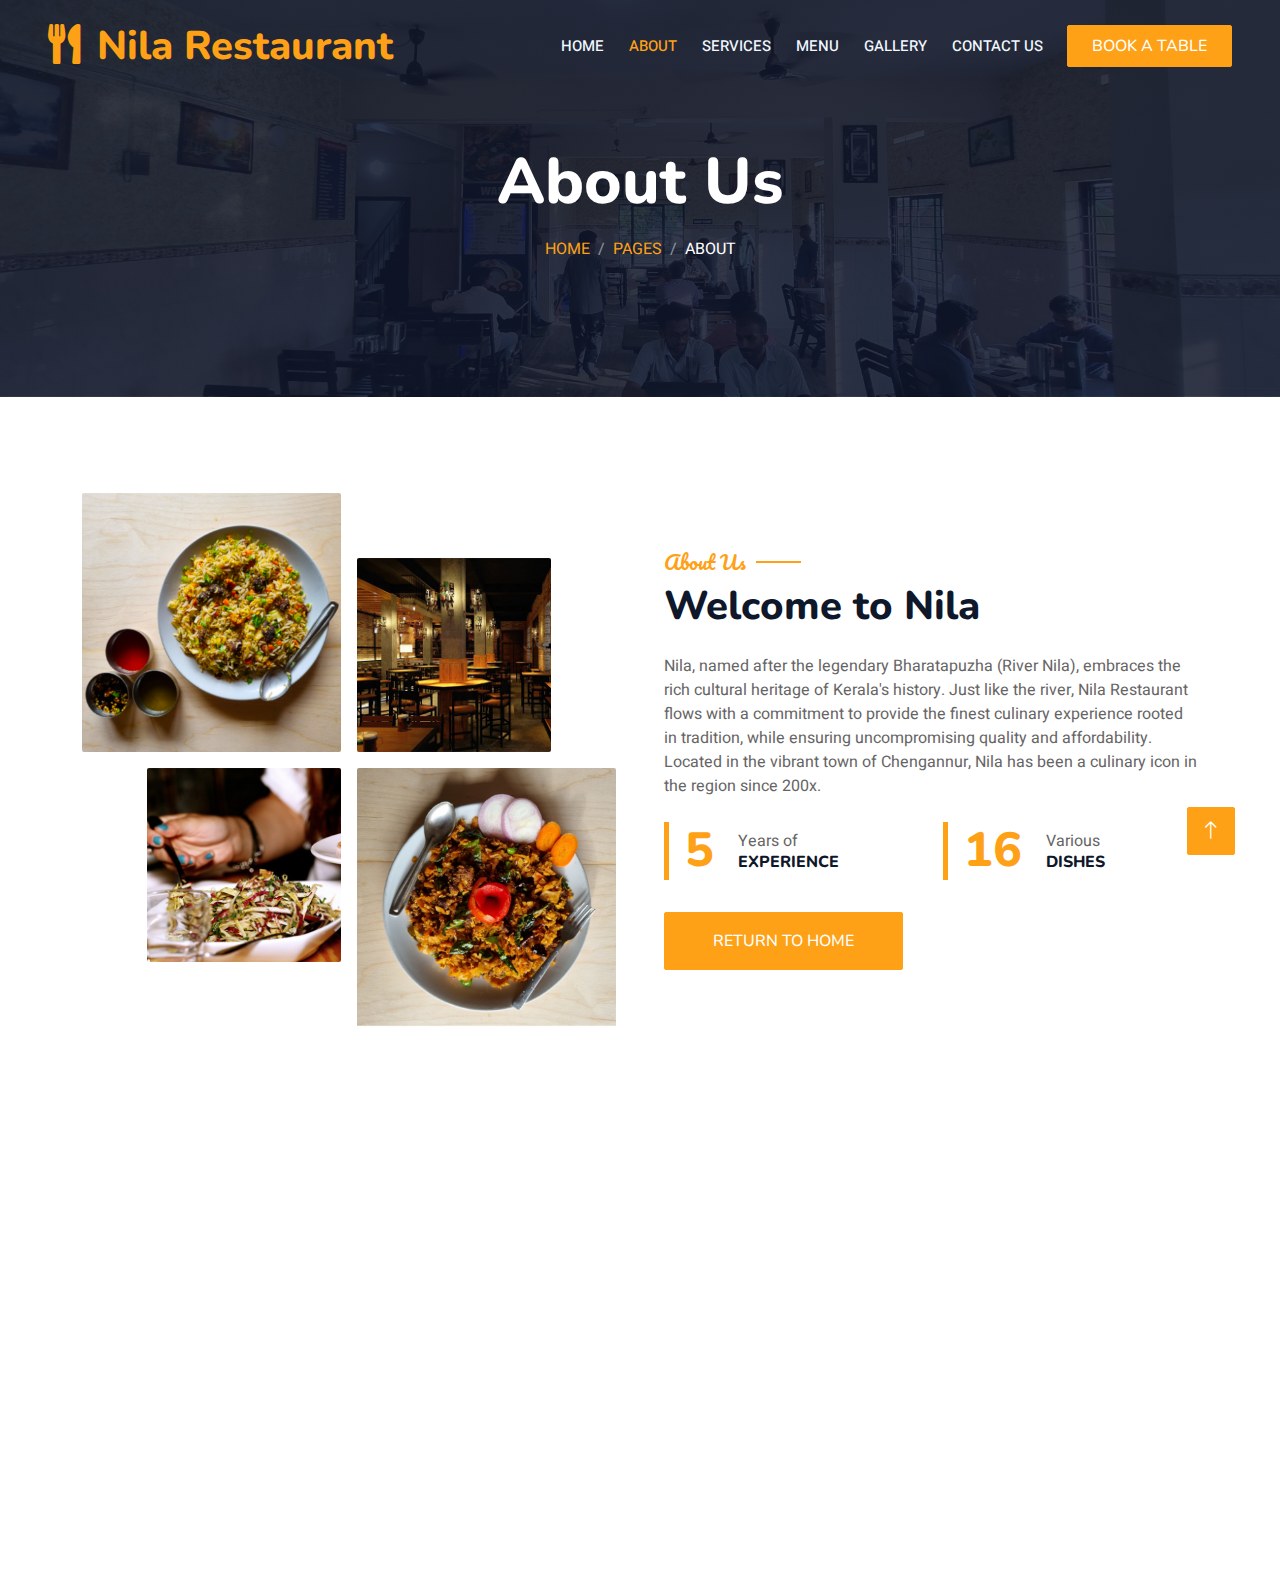
<file: about.html>
<!DOCTYPE html>
<html lang="en">

<head>
    <meta charset="utf-8">
    <title>Nila Restaurant Chengannur</title>
    <meta content="width=device-width, initial-scale=1.0" name="viewport">
    <meta content="Keywords" name="Nila,Nila Chengannur,Nila Restaurant Chengannur,Nila Chengannur,Nila Hotel,Chengannur hotel,hotel nila Chengannur, ">
    <meta content="" name="Nila, named after the legendary Bharatapuzha , Just like the river, Nila Restaurant flows with a commitment to provide the finest culinary experience rooted in tradition, while ensuring uncompromising quality and affordability.Nila has been a culinary icon of Chengannur since 2008">
    
    <meta name="robots" content="index, follow"></meta>
    
    <link rel="icon" href="img/logo.png">


    <meta property="og:title" content="Nila Restaurant,Chengannur">
    <meta property="og:description" content="Nila, named after the legendary Bharatapuzha , Just like the river, Nila Restaurant flows with a commitment to provide the finest culinary experience rooted in tradition, while ensuring uncompromising quality and affordability.Nila has been a culinary icon of Chengannur since 2008">
    <meta property="og:image" content="img\screengrab.png">
    <meta property="og:url" content="nilarestaurant.in">

    <!-- Favicon -->
    <link href="img/favicon.ico" rel="icon">

    <!-- Google Web Fonts -->
    <link rel="preconnect" href="https://fonts.googleapis.com">
    <link rel="preconnect" href="https://fonts.gstatic.com" crossorigin>
    <link href="https://fonts.googleapis.com/css2?family=Heebo:wght@400;500;600&family=Nunito:wght@600;700;800&family=Pacifico&display=swap" rel="stylesheet">

    <!-- Icon Font Stylesheet -->
    <link href="https://cdnjs.cloudflare.com/ajax/libs/font-awesome/5.10.0/css/all.min.css" rel="stylesheet">
    <link href="https://cdn.jsdelivr.net/npm/bootstrap-icons@1.4.1/font/bootstrap-icons.css" rel="stylesheet">

    <!-- Libraries Stylesheet -->
    <link href="lib/animate/animate.min.css" rel="stylesheet">
    <link href="lib/owlcarousel/assets/owl.carousel.min.css" rel="stylesheet">
    <link href="lib/tempusdominus/css/tempusdominus-bootstrap-4.min.css" rel="stylesheet" />

    <!-- Customized Bootstrap Stylesheet -->
    <link href="css/bootstrap.min.css" rel="stylesheet">

    <!-- Template Stylesheet -->
    <link href="css/style.css" rel="stylesheet">
</head>

<body>
    <div class="container-xxl bg-white p-0">
        <!-- Spinner Start -->
        <div id="spinner" class="show bg-white position-fixed translate-middle w-100 vh-100 top-50 start-50 d-flex align-items-center justify-content-center">
            <div class="spinner-border text-primary" style="width: 3rem; height: 3rem;" role="status">
                <span class="sr-only">Loading...</span>
            </div>
        </div>
        <!-- Spinner End -->


        <!-- Navbar & Hero Start -->
        <div class="container-xxl position-relative p-0">
            <nav class="navbar navbar-expand-lg navbar-dark bg-dark px-4 px-lg-5 py-3 py-lg-0">
                <a href="" class="navbar-brand p-0">
                    <h1 class="text-primary m-0"><i class="fa fa-utensils me-3"></i>Nila Restaurant</h1>
                    <!-- <img src="img/logo.png" alt="Logo"> -->
                </a>
                <button class="navbar-toggler" type="button" data-bs-toggle="collapse" data-bs-target="#navbarCollapse">
                    <span class="fa fa-bars"></span>
                </button>
                <div class="collapse navbar-collapse" id="navbarCollapse">
                    <div class="navbar-nav ms-auto py-0 pe-4">
                        <a href="index.html" class="nav-item nav-link ">Home</a>
                        <a href="about.html" class="nav-item nav-link active">About</a>
                        <a href="service.html" class="nav-item nav-link">Services</a>
                        <a href="menu.html" class="nav-item nav-link">Menu</a>
                        <a href="https://www.instagram.com/nilachengannur/" class="nav-item nav-link "target="_blank">Gallery</a>
                        
                        <a href="contact.html" class="nav-item nav-link">Contact Us</a>
                    
                       
                        
                    </div>
                    <a href="tel:+91 9847356783" class="btn btn-primary py-2 px-4">Book A Table</a>
                </div>
            </nav>

            <div class="container-xxl py-5 bg-dark hero-header mb-5">
                <div class="container text-center my-5 pt-5 pb-4">
                    <h1 class="display-3 text-white mb-3 animated slideInDown">About Us</h1>
                    <nav aria-label="breadcrumb">
                        <ol class="breadcrumb justify-content-center text-uppercase">
                            <li class="breadcrumb-item"><a href="#">Home</a></li>
                            <li class="breadcrumb-item"><a href="#">Pages</a></li>
                            <li class="breadcrumb-item text-white active" aria-current="page">About</li>
                        </ol>
                    </nav>
                </div>
            </div>
        </div>
        <!-- Navbar & Hero End -->


           <!-- About Start -->
           <div class="container-xxl py-5">
            <div class="container">
                <div class="row g-5 align-items-center">
                    <div class="col-lg-6">
                        <div class="row g-3">
                            <div class="col-6 text-start">
                                <img class="img-fluid rounded w-100 wow zoomIn" data-wow-delay="0.1s" src="img/about-1.jpg">
                            </div>
                            <div class="col-6 text-start">
                                <img class="img-fluid rounded w-75 wow zoomIn" data-wow-delay="0.3s" src="img/about-2.jpg" style="margin-top: 25%;">
                            </div>
                            <div class="col-6 text-end">
                                <img class="img-fluid rounded w-75 wow zoomIn" data-wow-delay="0.5s" src="img/about-3.jpg">
                            </div>
                            <div class="col-6 text-end">
                                <img class="img-fluid rounded w-100 wow zoomIn" data-wow-delay="0.7s" src="img/about-4.jpg">
                            </div>
                        </div>
                    </div>
                    <div class="col-lg-6">
                        <h5 class="section-title ff-secondary text-start text-primary fw-normal">About Us</h5>
                        <h1 class="mb-4">Welcome to Nila</h1>
                        <p class="mb-4">Nila, named after the legendary Bharatapuzha (River Nila), embraces the rich cultural heritage of Kerala's history. Just like the river, Nila Restaurant flows with a commitment to provide the finest culinary experience rooted in tradition, while ensuring uncompromising quality and affordability. Located in the vibrant town of Chengannur, Nila has been a culinary icon in the region since 200x.</p>
                        
                        <div class="row g-4 mb-4">
                            <div class="col-sm-6">
                                <div class="d-flex align-items-center border-start border-5 border-primary px-3">
                                    <h1 class="flex-shrink-0 display-5 text-primary mb-0" data-toggle="counter-up">15</h1>
                                    <div class="ps-4">
                                        <p class="mb-0">Years of</p>
                                        <h6 class="text-uppercase mb-0">Experience</h6>
                                    </div>
                                </div>
                            </div>
                            <div class="col-sm-6">
                                <div class="d-flex align-items-center border-start border-5 border-primary px-3">
                                    <h1 class="flex-shrink-0 display-5 text-primary mb-0" data-toggle="counter-up">50</h1>
                                    <div class="ps-4">
                                        <p class="mb-0">Various</p>
                                        <h6 class="text-uppercase mb-0">Dishes</h6>
                                    </div>
                                </div>
                            </div>
                        </div>
                        <a class="btn btn-primary py-3 px-5 mt-2" href="">Return to Home</a>
                    </div>
                </div>
            </div>
        </div>
        <!-- About End -->



       
        

             <!-- Footer Start -->
             <div class="container-fluid bg-dark text-light footer pt-5 mt-5 wow fadeIn" data-wow-delay="0.1s">
                <div class="container py-5">
                    <div class="row g-5">
                        <div class="col-lg-3 col-md-6">
                            <h4 class="section-title ff-secondary text-start text-primary fw-normal mb-4">Company</h4>
                            <a class="btn btn-link" href="">About Us</a>
                            <a class="btn btn-link" href="">Contact Us</a>
                           
                        </div>
                        <div class="col-lg-3 col-md-6">
                            <h4 class="section-title ff-secondary text-start text-primary fw-normal mb-4">Contact</h4>
                            <p class="mb-2"><i class="fa fa-map-marker-alt me-3"></i>Chengannur, Kerala 689121</p>
                            <p class="mb-2"><i class="fa fa-phone-alt me-3"></i>+91 9847356783</p>
                            <p class="mb-2"><i class="fa fa-envelope me-3"></i>nilachengannur@gmail.com</p>
                            <div class="d-flex pt-2">
                                <a class="btn btn-outline-light btn-social" href=""><i class="fab fa-whatsapp"></i></a>
                                <a class="btn btn-outline-light btn-social" href=""><i class="fab fa-facebook-f"></i></a>
                                <a class="btn btn-outline-light btn-social" href=""><i class="fab fa-instagram"></i></a>
                                
                            </div>
                        </div>
                        <div class="col-lg-3 col-md-6">
                            <h4 class="section-title ff-secondary text-start text-primary fw-normal mb-4">Opening</h4>
                            <h5 class="text-light fw-normal">Monday - Saturday</h5>
                            <p>08:00 AM - 09:00 PM</p>
                            <h5 class="text-light fw-normal">Sunday  Holiday</h5>
                            
                        </div>
                        <div class="col-lg-3 col-md-6">
                            <h4 class="section-title ff-secondary text-start text-primary fw-normal mb-4">Newsletter</h4>
                            <p>Enter your e-mail to receive future updates.</p>
                            <div class="position-relative mx-auto" style="max-width: 400px;">
                                <input class="form-control border-primary w-100 py-3 ps-4 pe-5" type="text" placeholder="Your email">
                                <button type="button" class="btn btn-primary py-2 position-absolute top-0 end-0 mt-2 me-2">SignUp</button>
                            </div>
                        </div>
                    </div>
                </div>
                <div class="container">
                    <div class="copyright">
                        <div class="row">
                            <div class="col-md-6 text-center text-md-start mb-3 mb-md-0">
                                &copy; <a class="border-bottom" href="#">Nila Restaurant</a>, All Right Reserved. 
                                
                                
                                 <a class="border-bottom" href="https://htmlcodex.com"></a><br><br>
                                &nbsp &nbsp Designed and Maintained By <a class="border-bottom" href="" target="_blank">BuzzyBeePix Media</a>
                            </div>
                            <div class="col-md-6 text-center text-md-end">
                                <div class="footer-menu">
                                   
                               
                                </div>
                            </div>
                        </div>
                    </div>
                </div>
            </div>
            <!-- Footer End -->
        

        <!-- Back to Top -->
        <a href="#" class="btn btn-lg btn-primary btn-lg-square back-to-top"><i class="bi bi-arrow-up"></i></a>
    </div>

    <!-- JavaScript Libraries -->
    <script src="https://code.jquery.com/jquery-3.4.1.min.js"></script>
    <script src="https://cdn.jsdelivr.net/npm/bootstrap@5.0.0/dist/js/bootstrap.bundle.min.js"></script>
    <script src="lib/wow/wow.min.js"></script>
    <script src="lib/easing/easing.min.js"></script>
    <script src="lib/waypoints/waypoints.min.js"></script>
    <script src="lib/counterup/counterup.min.js"></script>
    <script src="lib/owlcarousel/owl.carousel.min.js"></script>
    <script src="lib/tempusdominus/js/moment.min.js"></script>
    <script src="lib/tempusdominus/js/moment-timezone.min.js"></script>
    <script src="lib/tempusdominus/js/tempusdominus-bootstrap-4.min.js"></script>

    <!-- Template Javascript -->
    <script src="js/main.js"></script>
</body>

</html>
</file>
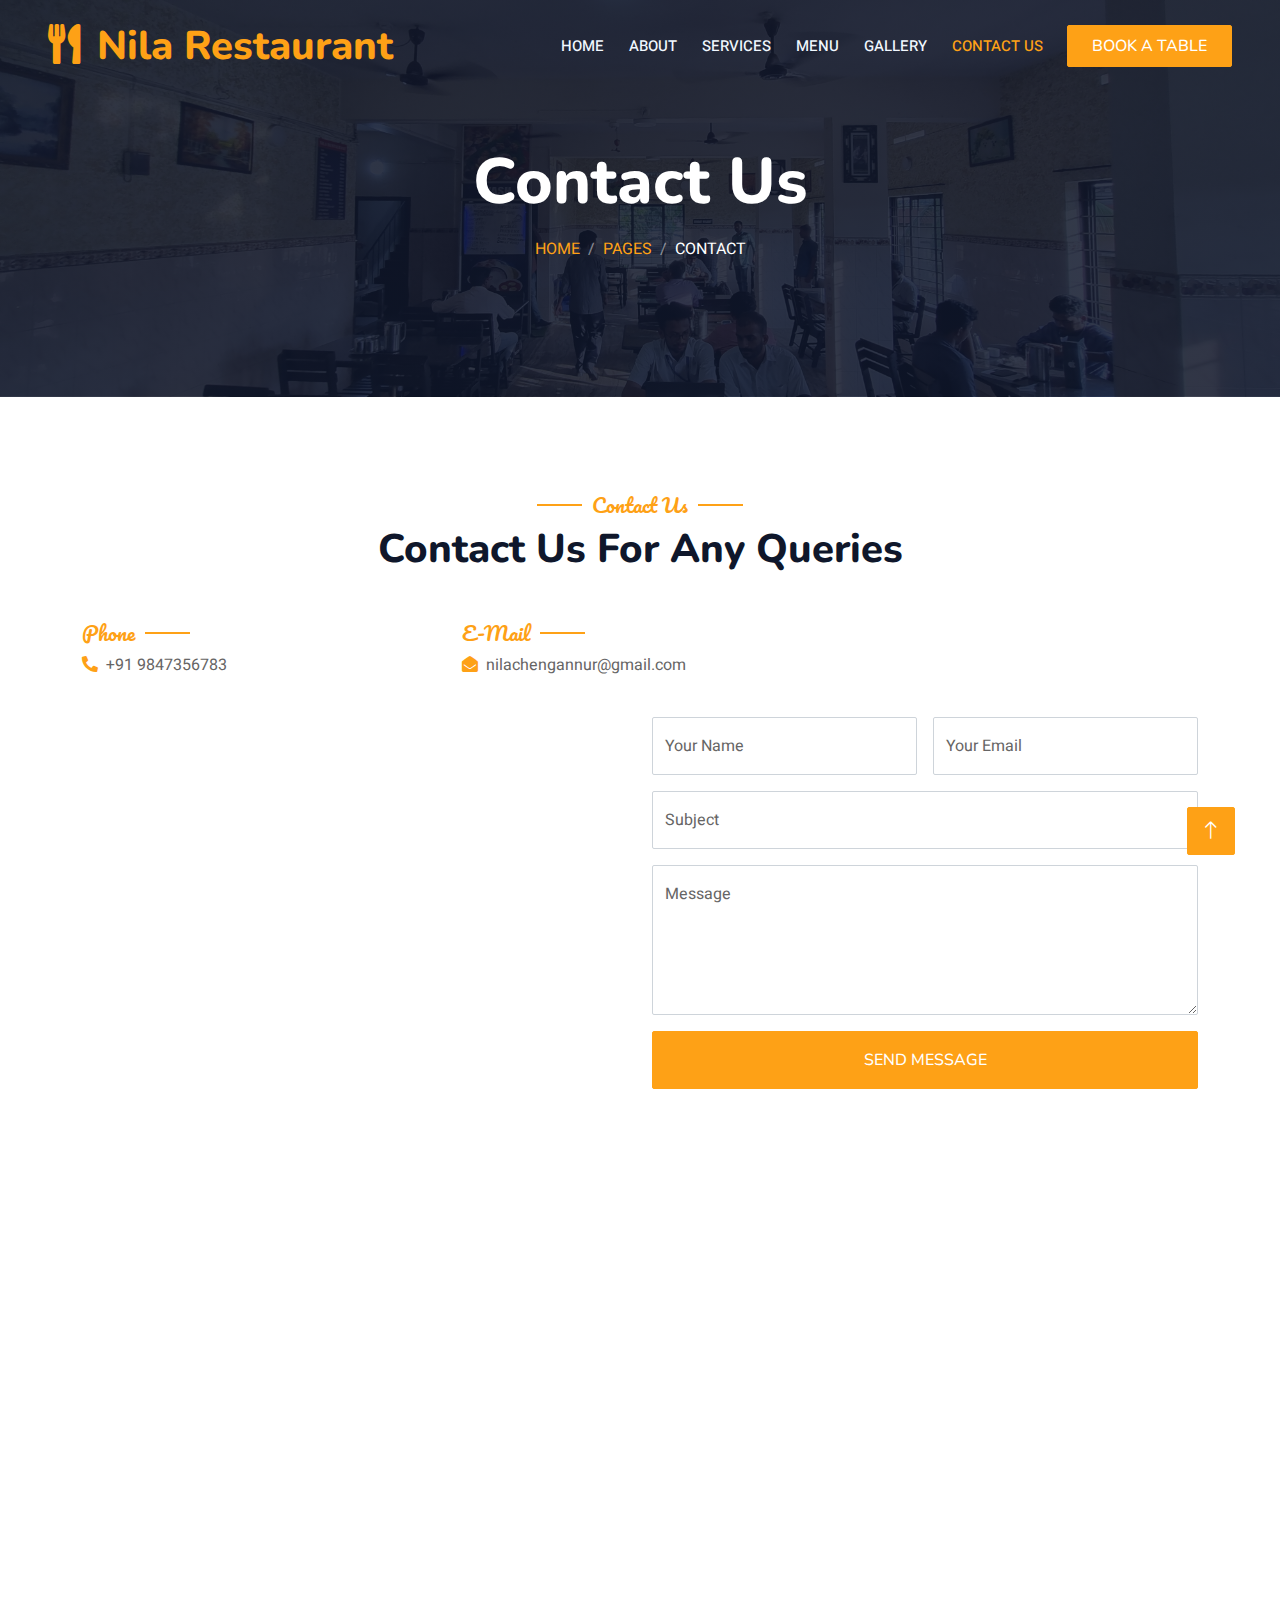
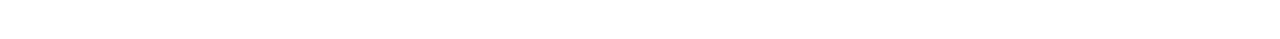
<file: contact.html>
<!DOCTYPE html>
<html lang="en">

<head>
    <meta charset="utf-8">
    <title>Nila Restaurant Chengannur</title>
    <meta content="width=device-width, initial-scale=1.0" name="viewport">
    <meta content="Keywords" name="Nila,Nila Chengannur,Nila Restaurant Chengannur,Nila Chengannur,Nila Hotel,Chengannur hotel,hotel nila Chengannur, ">
    <meta content="" name="Nila, named after the legendary Bharatapuzha , Just like the river, Nila Restaurant flows with a commitment to provide the finest culinary experience rooted in tradition, while ensuring uncompromising quality and affordability.Nila has been a culinary icon of Chengannur since 2008">
    
    <meta name="robots" content="index, follow"></meta>
    
    <link rel="icon" href="img/logo.png">


    <meta property="og:title" content="Nila Restaurant,Chengannur">
    <meta property="og:description" content="Nila, named after the legendary Bharatapuzha , Just like the river, Nila Restaurant flows with a commitment to provide the finest culinary experience rooted in tradition, while ensuring uncompromising quality and affordability.Nila has been a culinary icon of Chengannur since 2008">
    <meta property="og:image" content="img\screengrab.png">
    <meta property="og:url" content="nilarestaurant.in">

    <!-- Favicon -->
    <link href="img/favicon.ico" rel="icon">

    <!-- Google Web Fonts -->
    <link rel="preconnect" href="https://fonts.googleapis.com">
    <link rel="preconnect" href="https://fonts.gstatic.com" crossorigin>
    <link href="https://fonts.googleapis.com/css2?family=Heebo:wght@400;500;600&family=Nunito:wght@600;700;800&family=Pacifico&display=swap" rel="stylesheet">

    <!-- Icon Font Stylesheet -->
    <link href="https://cdnjs.cloudflare.com/ajax/libs/font-awesome/5.10.0/css/all.min.css" rel="stylesheet">
    <link href="https://cdn.jsdelivr.net/npm/bootstrap-icons@1.4.1/font/bootstrap-icons.css" rel="stylesheet">

    <!-- Libraries Stylesheet -->
    <link href="lib/animate/animate.min.css" rel="stylesheet">
    <link href="lib/owlcarousel/assets/owl.carousel.min.css" rel="stylesheet">
    <link href="lib/tempusdominus/css/tempusdominus-bootstrap-4.min.css" rel="stylesheet" />

    <!-- Customized Bootstrap Stylesheet -->
    <link href="css/bootstrap.min.css" rel="stylesheet">

    <!-- Template Stylesheet -->
    <link href="css/style.css" rel="stylesheet">
</head>

<body>
    <div class="container-xxl bg-white p-0">
        <!-- Spinner Start -->
        <div id="spinner" class="show bg-white position-fixed translate-middle w-100 vh-100 top-50 start-50 d-flex align-items-center justify-content-center">
            <div class="spinner-border text-primary" style="width: 3rem; height: 3rem;" role="status">
                <span class="sr-only">Loading...</span>
            </div>
        </div>
        <!-- Spinner End -->


        <!-- Navbar & Hero Start -->
        <div class="container-xxl position-relative p-0">
            <nav class="navbar navbar-expand-lg navbar-dark bg-dark px-4 px-lg-5 py-3 py-lg-0">
                <a href="" class="navbar-brand p-0">
                    <h1 class="text-primary m-0"><i class="fa fa-utensils me-3"></i>Nila Restaurant</h1>
                    <!-- <img src="img/logo.png" alt="Logo"> -->
                </a>
                <button class="navbar-toggler" type="button" data-bs-toggle="collapse" data-bs-target="#navbarCollapse">
                    <span class="fa fa-bars"></span>
                </button>
                <div class="collapse navbar-collapse" id="navbarCollapse">
                    <div class="navbar-nav ms-auto py-0 pe-4">
                        <a href="index.html" class="nav-item nav-link ">Home</a>
                        <a href="about.html" class="nav-item nav-link">About</a>
                        <a href="service.html" class="nav-item nav-link ">Services</a>
                        <a href="menu.html" class="nav-item nav-link">Menu</a>
                        <a href="https://www.instagram.com/nilachengannur/" class="nav-item nav-link "target="_blank">Gallery</a>
                        
                        <a href="contact.html" class="nav-item nav-link active">Contact Us</a>
                    </div>
                    <a href="tel:+91 9847356783" class="btn btn-primary py-2 px-4">Book A Table</a>
                </div>
            </nav>
            <div class="container-xxl py-5 bg-dark hero-header mb-5">
                <div class="container text-center my-5 pt-5 pb-4">
                    <h1 class="display-3 text-white mb-3 animated slideInDown">Contact Us</h1>
                    <nav aria-label="breadcrumb">
                        <ol class="breadcrumb justify-content-center text-uppercase">
                            <li class="breadcrumb-item"><a href="#">Home</a></li>
                            <li class="breadcrumb-item"><a href="#">Pages</a></li>
                            <li class="breadcrumb-item text-white active" aria-current="page">Contact</li>
                        </ol>
                    </nav>
                </div>
            </div>
        </div>
        <!-- Navbar & Hero End -->


        <!-- Contact Start -->
        <div class="container-xxl py-5">
            <div class="container">
                <div class="text-center wow fadeInUp" data-wow-delay="0.1s">
                    <h5 class="section-title ff-secondary text-center text-primary fw-normal">Contact Us</h5>
                    <h1 class="mb-5">Contact Us For Any Queries</h1>
                </div>
                <div class="row g-4">
                    <div class="col-12">
                        <div class="row gy-4">
                            <div class="col-md-4">
                                <h5 class="section-title ff-secondary fw-normal text-start text-primary">Phone</h5>
                                <p><i class="fas fa-phone-alt text-primary me-2"></i>+91 9847356783</p>
                            </div>
                            <div class="col-md-4">
                                <h5 class="section-title ff-secondary fw-normal text-start text-primary">E-Mail</h5>
                                <p><i class="fa fa-envelope-open text-primary me-2"></i>nilachengannur@gmail.com</p>
                            </div>
                            
                        </div>
                    </div>
                    <div class="col-md-6 wow fadeIn" data-wow-delay="0.1s">
                        <iframe class="position-relative rounded w-100 h-100"
                        
                            src="https://www.google.com/maps/embed?pb=!1m18!1m12!1m3!1d3937.17638433911!2d76.61399667572593!3d9.317634384402657!2m3!1f0!2f0!3f0!3m2!1i1024!2i768!4f13.1!3m3!1m2!1s0x3b0622e98df289b9%3A0x935a3dcfd5795f4a!2sNila%20Chengannur!5e0!3m2!1sen!2sin!4v1683657977226!5m2!1sen!2sin"
                            frameborder="0" style="min-height: 350px; border:0;" allowfullscreen="" aria-hidden="false"
                            tabindex="0"></iframe>
                    </div>
                    <div class="col-md-6">
                        <div class="wow fadeInUp" data-wow-delay="0.2s">
                            <form>
                                <div class="row g-3">
                                    <div class="col-md-6">
                                        <div class="form-floating">
                                            <input type="text" class="form-control" id="name" placeholder="Your Name">
                                            <label for="name">Your Name</label>
                                        </div>
                                    </div>
                                    <div class="col-md-6">
                                        <div class="form-floating">
                                            <input type="email" class="form-control" id="email" placeholder="Your Email">
                                            <label for="email">Your Email</label>
                                        </div>
                                    </div>
                                    <div class="col-12">
                                        <div class="form-floating">
                                            <input type="text" class="form-control" id="subject" placeholder="Subject">
                                            <label for="subject">Subject</label>
                                        </div>
                                    </div>
                                    <div class="col-12">
                                        <div class="form-floating">
                                            <textarea class="form-control" placeholder="Leave a message here" id="message" style="height: 150px"></textarea>
                                            <label for="message">Message</label>
                                        </div>
                                    </div>
                                    <div class="col-12">
                                        <button class="btn btn-primary w-100 py-3" type="submit">Send Message</button>
                                    </div>
                                </div>
                            </form>
                        </div>
                    </div>
                </div>
            </div>
        </div>
        <!-- Contact End -->


    <!-- Footer Start -->
    <div class="container-fluid bg-dark text-light footer pt-5 mt-5 wow fadeIn" data-wow-delay="0.1s">
        <div class="container py-5">
            <div class="row g-5">
                <div class="col-lg-3 col-md-6">
                    <h4 class="section-title ff-secondary text-start text-primary fw-normal mb-4">Company</h4>
                    <a class="btn btn-link" href="">About Us</a>
                    <a class="btn btn-link" href="">Contact Us</a>
                   
                </div>
                <div class="col-lg-3 col-md-6">
                    <h4 class="section-title ff-secondary text-start text-primary fw-normal mb-4">Contact</h4>
                    <p class="mb-2"><i class="fa fa-map-marker-alt me-3"></i>Chengannur, Kerala 689121</p>
                    <p class="mb-2"><i class="fa fa-phone-alt me-3"></i>+91 9847356783</p>
                    <p class="mb-2"><i class="fa fa-envelope me-3"></i>nilachengannur@gmail.com</p>
                    <div class="d-flex pt-2">
                        <a class="btn btn-outline-light btn-social" href=""><i class="fab fa-whatsapp"></i></a>
                        <a class="btn btn-outline-light btn-social" href=""><i class="fab fa-facebook-f"></i></a>
                        <a class="btn btn-outline-light btn-social" href=""><i class="fab fa-instagram"></i></a>
                        
                    </div>
                </div>
                <div class="col-lg-3 col-md-6">
                    <h4 class="section-title ff-secondary text-start text-primary fw-normal mb-4">Opening</h4>
                    <h5 class="text-light fw-normal">Monday - Saturday</h5>
                    <p>08:00 AM - 09:00 PM</p>
                    <h5 class="text-light fw-normal">Sunday  Holiday</h5>
                    
                </div>
                <div class="col-lg-3 col-md-6">
                    <h4 class="section-title ff-secondary text-start text-primary fw-normal mb-4">Newsletter</h4>
                    <p>Enter your e-mail to receive future updates.</p>
                    <div class="position-relative mx-auto" style="max-width: 400px;">
                        <input class="form-control border-primary w-100 py-3 ps-4 pe-5" type="text" placeholder="Your email">
                        <button type="button" class="btn btn-primary py-2 position-absolute top-0 end-0 mt-2 me-2">SignUp</button>
                    </div>
                </div>
            </div>
        </div>
        <div class="container">
            <div class="copyright">
                <div class="row">
                    <div class="col-md-6 text-center text-md-start mb-3 mb-md-0">
                        &copy; <a class="border-bottom" href="#">Nila Restaurant</a>, All Right Reserved. 
                        
                        
                         <a class="border-bottom" href="https://htmlcodex.com"></a><br><br>
                        &nbsp &nbsp Designed and Maintained By <a class="border-bottom" href="" target="_blank">BuzzyBeePix Media</a>
                    </div>
                    <div class="col-md-6 text-center text-md-end">
                        <div class="footer-menu">
                            
                         
                        </div>
                    </div>
                </div>
            </div>
        </div>
    </div>
    <!-- Footer End -->




        <!-- Back to Top -->
        <a href="#" class="btn btn-lg btn-primary btn-lg-square back-to-top"><i class="bi bi-arrow-up"></i></a>
    </div>

    <!-- JavaScript Libraries -->
    <script src="https://code.jquery.com/jquery-3.4.1.min.js"></script>
    <script src="https://cdn.jsdelivr.net/npm/bootstrap@5.0.0/dist/js/bootstrap.bundle.min.js"></script>
    <script src="lib/wow/wow.min.js"></script>
    <script src="lib/easing/easing.min.js"></script>
    <script src="lib/waypoints/waypoints.min.js"></script>
    <script src="lib/counterup/counterup.min.js"></script>
    <script src="lib/owlcarousel/owl.carousel.min.js"></script>
    <script src="lib/tempusdominus/js/moment.min.js"></script>
    <script src="lib/tempusdominus/js/moment-timezone.min.js"></script>
    <script src="lib/tempusdominus/js/tempusdominus-bootstrap-4.min.js"></script>

    <!-- Template Javascript -->
    <script src="js/main.js"></script>
</body>

</html>
</file>
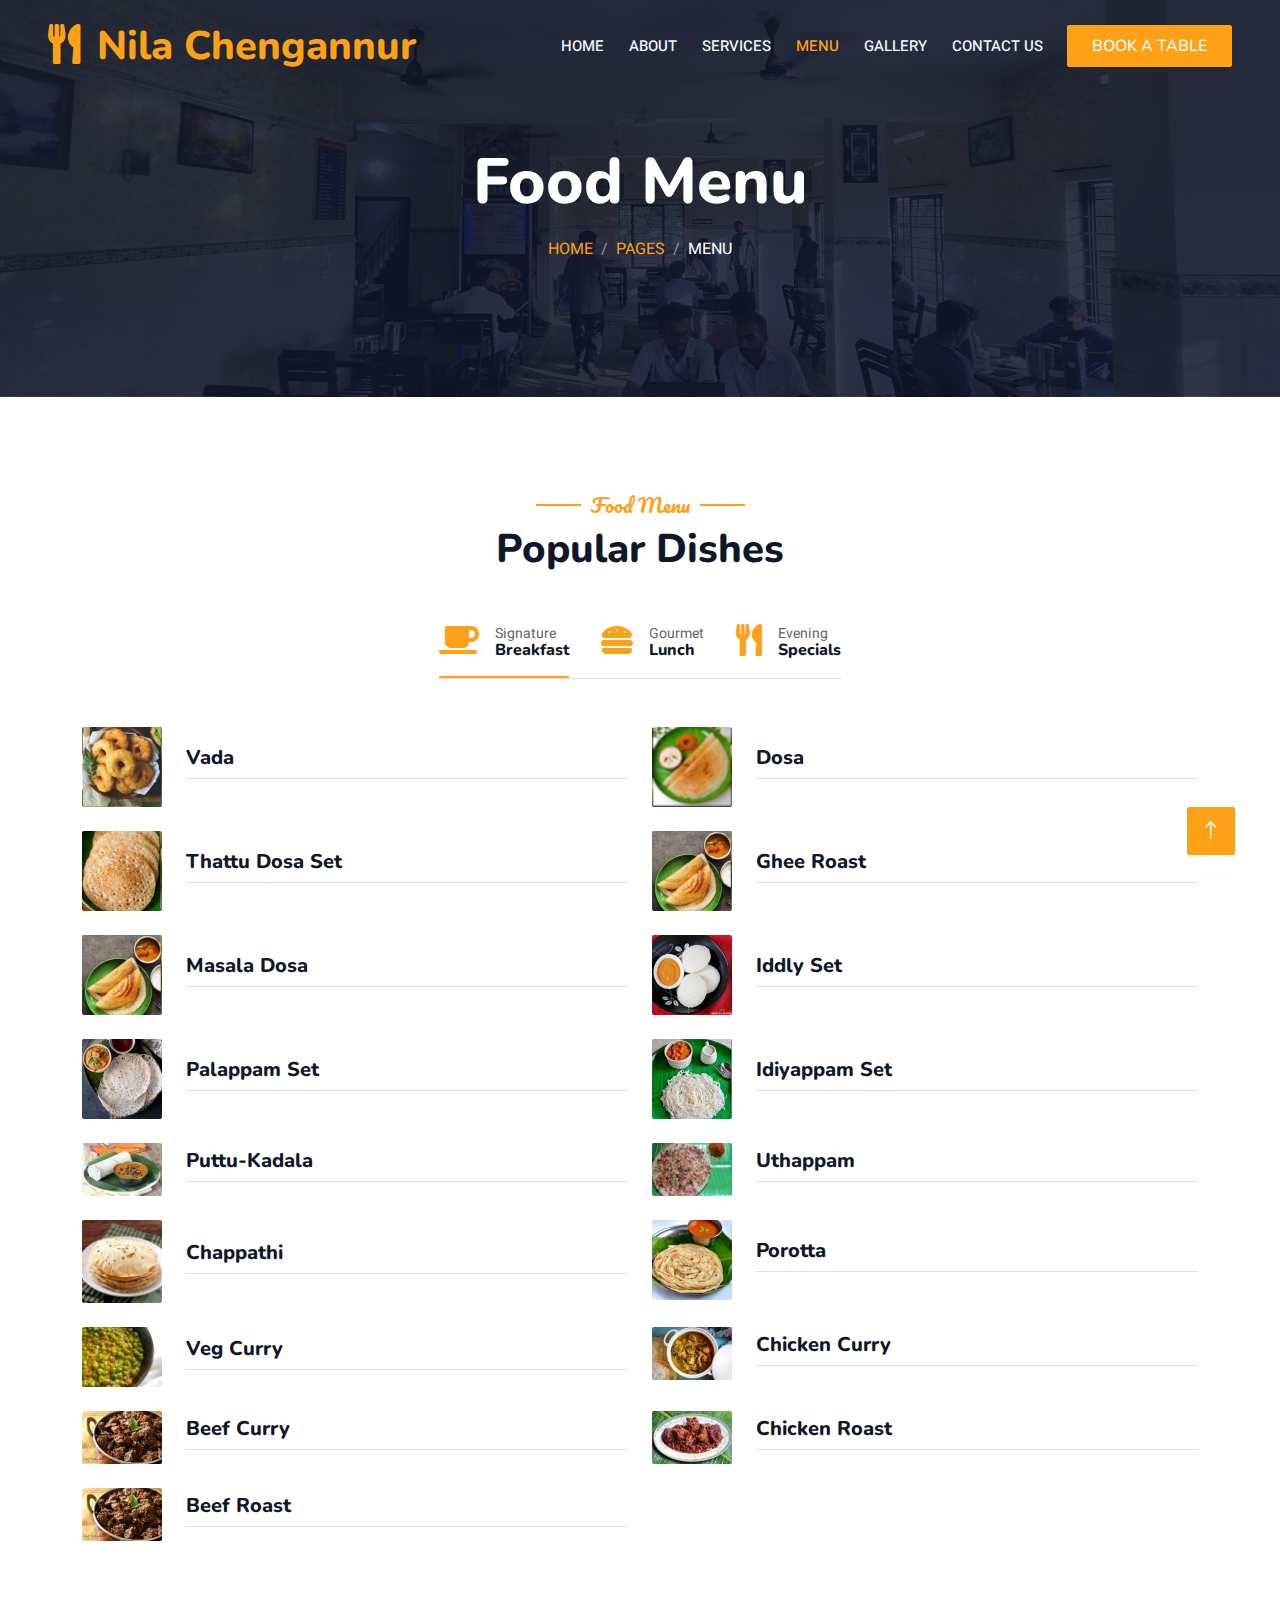
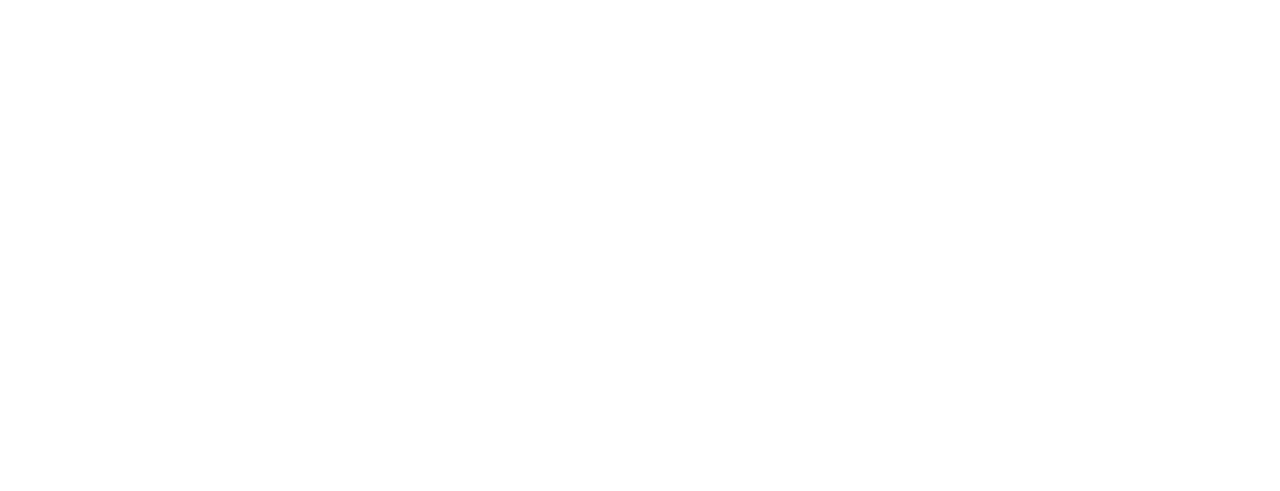
<file: menu.html>
<!DOCTYPE html>
<html lang="en">

<head>
    <meta charset="utf-8">
    <title>Nila Restaurant Chengannur</title>
    <meta content="width=device-width, initial-scale=1.0" name="viewport">
    <meta content="Keywords" name="Nila,Nila Chengannur,Nila Restaurant Chengannur,Nila Chengannur,Nila Hotel,Chengannur hotel,hotel nila Chengannur, ">
    <meta content="" name="Nila, named after the legendary Bharatapuzha , Just like the river, Nila Restaurant flows with a commitment to provide the finest culinary experience rooted in tradition, while ensuring uncompromising quality and affordability.Nila has been a culinary icon of Chengannur since 2008">
    
    <meta name="robots" content="index, follow"></meta>
    
    <link rel="icon" href="img/logo.png">


    <meta property="og:title" content="Nila Restaurant,Chengannur">
    <meta property="og:description" content="Nila, named after the legendary Bharatapuzha , Just like the river, Nila Restaurant flows with a commitment to provide the finest culinary experience rooted in tradition, while ensuring uncompromising quality and affordability.Nila has been a culinary icon of Chengannur since 2008">
    <meta property="og:image" content="img\screengrab.png">
    <meta property="og:url" content="nilarestaurant.in">

    <!-- Favicon -->
    <link href="img/favicon.ico" rel="icon">

    <!-- Google Web Fonts -->
    <link rel="preconnect" href="https://fonts.googleapis.com">
    <link rel="preconnect" href="https://fonts.gstatic.com" crossorigin>
    <link href="https://fonts.googleapis.com/css2?family=Heebo:wght@400;500;600&family=Nunito:wght@600;700;800&family=Pacifico&display=swap" rel="stylesheet">

    <!-- Icon Font Stylesheet -->
    <link href="https://cdnjs.cloudflare.com/ajax/libs/font-awesome/5.10.0/css/all.min.css" rel="stylesheet">
    <link href="https://cdn.jsdelivr.net/npm/bootstrap-icons@1.4.1/font/bootstrap-icons.css" rel="stylesheet">

    <!-- Libraries Stylesheet -->
    <link href="lib/animate/animate.min.css" rel="stylesheet">
    <link href="lib/owlcarousel/assets/owl.carousel.min.css" rel="stylesheet">
    <link href="lib/tempusdominus/css/tempusdominus-bootstrap-4.min.css" rel="stylesheet" />

    <!-- Customized Bootstrap Stylesheet -->
    <link href="css/bootstrap.min.css" rel="stylesheet">

    <!-- Template Stylesheet -->
    <link href="css/style.css" rel="stylesheet">
</head>

<body>
    <div class="container-xxl bg-white p-0">
        <!-- Spinner Start -->
        <div id="spinner" class="show bg-white position-fixed translate-middle w-100 vh-100 top-50 start-50 d-flex align-items-center justify-content-center">
            <div class="spinner-border text-primary" style="width: 3rem; height: 3rem;" role="status">
                <span class="sr-only">Loading...</span>
            </div>
        </div>
        <!-- Spinner End -->


        <!-- Navbar & Hero Start -->
        <div class="container-xxl position-relative p-0">
            <nav class="navbar navbar-expand-lg navbar-dark bg-dark px-4 px-lg-5 py-3 py-lg-0">
                <a href="" class="navbar-brand p-0">
                    <h1 class="text-primary m-0"><i class="fa fa-utensils me-3"></i>Nila Chengannur</h1>
                    <!-- <img src="img/logo.png" alt="Logo"> -->
                </a>
                <button class="navbar-toggler" type="button" data-bs-toggle="collapse" data-bs-target="#navbarCollapse">
                    <span class="fa fa-bars"></span>
                </button>
                <div class="collapse navbar-collapse" id="navbarCollapse">
                    <div class="navbar-nav ms-auto py-0 pe-4">
                        <a href="index.html" class="nav-item nav-link">Home</a>
                        <a href="about.html" class="nav-item nav-link">About</a>
                        <a href="service.html" class="nav-item nav-link">Services</a>
                        <a href="menu.html" class="nav-item nav-link active">Menu</a>
                        <a href="https://www.instagram.com/nilachengannur/" class="nav-item nav-link "target="_blank">Gallery</a>
                        
                        <a href="contact.html" class="nav-item nav-link">Contact Us</a>
                    </div>
                    <a href="tel:+91 9847356783" class="btn btn-primary py-2 px-4">Book A Table</a>
                </div>
            </nav>

            <div class="container-xxl py-5 bg-dark hero-header mb-5">
                <div class="container text-center my-5 pt-5 pb-4">
                    <h1 class="display-3 text-white mb-3 animated slideInDown">Food Menu</h1>
                    <nav aria-label="breadcrumb">
                        <ol class="breadcrumb justify-content-center text-uppercase">
                            <li class="breadcrumb-item"><a href="#">Home</a></li>
                            <li class="breadcrumb-item"><a href="#">Pages</a></li>
                            <li class="breadcrumb-item text-white active" aria-current="page">Menu</li>
                        </ol>
                    </nav>
                </div>
            </div>
        </div>
        <!-- Navbar & Hero End -->


       
        <!-- Menu Start -->
        <div class="container-xxl py-5">
            <div class="container">
                <div class="text-center wow fadeInUp" data-wow-delay="0.1s">
                    <h5 class="section-title ff-secondary text-center text-primary fw-normal">Food Menu</h5>
                    <h1 class="mb-5">Popular Dishes</h1>
                </div>
                <div class="tab-class text-center wow fadeInUp" data-wow-delay="0.1s">
                    <ul class="nav nav-pills d-inline-flex justify-content-center border-bottom mb-5">
                        <li class="nav-item">
                            <a class="d-flex align-items-center text-start mx-3 ms-0 pb-3 active" data-bs-toggle="pill" href="#tab-1">
                                <i class="fa fa-coffee fa-2x text-primary"></i>
                                <div class="ps-3">
                                    <small class="text-body">Signature</small>
                                    <h6 class="mt-n1 mb-0">Breakfast</h6>
                                </div>
                            </a>
                        </li>
                        <li class="nav-item">
                            <a class="d-flex align-items-center text-start mx-3 pb-3" data-bs-toggle="pill" href="#tab-2">
                                <i class="fa fa-hamburger fa-2x text-primary"></i>
                                <div class="ps-3">
                                    <small class="text-body">Gourmet</small>
                                    <h6 class="mt-n1 mb-0">Lunch</h6>
                                </div>
                            </a>
                        </li>
                        <li class="nav-item">
                            <a class="d-flex align-items-center text-start mx-3 me-0 pb-3" data-bs-toggle="pill" href="#tab-3">
                                <i class="fa fa-utensils fa-2x text-primary"></i>
                                <div class="ps-3">
                                    <small class="text-body">Evening</small>
                                    <h6 class="mt-n1 mb-0">Specials</h6>
                                </div>
                            </a>
                        </li>
                    </ul>
                    <div class="tab-content">
                        <div id="tab-1" class="tab-pane fade show p-0 active">
                            <div class="row g-4">
                                <div class="col-lg-6">
                                    <div class="d-flex align-items-center">
                                        <img class="flex-shrink-0 img-fluid rounded" src="img/vada.jpg" alt="" style="width: 80px;">
                                        <div class="w-100 d-flex flex-column text-start ps-4">
                                            <h5 class="d-flex justify-content-between border-bottom pb-2">
                                                <span>Vada</span>
                                                <span class="text-primary"></span>
                                            </h5>
                                            <small class="fst-italic"></small>
                                        </div>
                                    </div>
                                </div>
                                <div class="col-lg-6">
                                    <div class="d-flex align-items-center">
                                        <img class="flex-shrink-0 img-fluid rounded" src="img/dosa.jpg" alt="" style="width: 80px;">
                                        <div class="w-100 d-flex flex-column text-start ps-4">
                                            <h5 class="d-flex justify-content-between border-bottom pb-2">
                                                <span>Dosa</span>
                                                <span class="text-primary"></span>
                                            </h5>
                                            <small class="fst-italic"></small>
                                        </div>
                                    </div>
                                </div>
                                <div class="col-lg-6">
                                    <div class="d-flex align-items-center">
                                        <img class="flex-shrink-0 img-fluid rounded" src="img/thattudosa.jpg" alt="" style="width: 80px;">
                                        <div class="w-100 d-flex flex-column text-start ps-4">
                                            <h5 class="d-flex justify-content-between border-bottom pb-2">
                                                <span>Thattu Dosa Set</span>
                                                <span class="text-primary"></span>
                                            </h5>
                                            <small class="fst-italic"></small>
                                        </div>
                                    </div>
                                </div>
                                <div class="col-lg-6">
                                    <div class="d-flex align-items-center">
                                        <img class="flex-shrink-0 img-fluid rounded" src="img/gheeroast.jpg" alt="" style="width: 80px;">
                                        <div class="w-100 d-flex flex-column text-start ps-4">
                                            <h5 class="d-flex justify-content-between border-bottom pb-2">
                                                <span>Ghee Roast</span>
                                                <span class="text-primary"></span>
                                            </h5>
                                            <small class="fst-italic"></small>
                                        </div>
                                    </div>
                                </div>
                                <div class="col-lg-6">
                                    <div class="d-flex align-items-center">
                                        <img class="flex-shrink-0 img-fluid rounded" src="img/masaladosa.jpg" alt="" style="width: 80px;">
                                        <div class="w-100 d-flex flex-column text-start ps-4">
                                            <h5 class="d-flex justify-content-between border-bottom pb-2">
                                                <span>Masala Dosa</span>
                                                <span class="text-primary"></span>
                                            </h5>
                                            <small class="fst-italic"></small>
                                        </div>
                                    </div>
                                </div>
                                <div class="col-lg-6">
                                    <div class="d-flex align-items-center">
                                        <img class="flex-shrink-0 img-fluid rounded" src="img/iddlyset.jpg" alt="" style="width: 80px;">
                                        <div class="w-100 d-flex flex-column text-start ps-4">
                                            <h5 class="d-flex justify-content-between border-bottom pb-2">
                                                <span>Iddly Set</span>
                                                <span class="text-primary"></span>
                                            </h5>
                                            <small class="fst-italic"></small>
                                        </div>
                                    </div>
                                </div>
                                <div class="col-lg-6">
                                    <div class="d-flex align-items-center">
                                        <img class="flex-shrink-0 img-fluid rounded" src="img/palappamset.jpg" alt="" style="width: 80px;">
                                        <div class="w-100 d-flex flex-column text-start ps-4">
                                            <h5 class="d-flex justify-content-between border-bottom pb-2">
                                                <span>Palappam Set</span>
                                                <span class="text-primary"></span>
                                            </h5>
                                            <small class="fst-italic"></small>
                                        </div>
                                    </div>
                                </div>
                                <div class="col-lg-6">
                                    <div class="d-flex align-items-center">
                                        <img class="flex-shrink-0 img-fluid rounded" src="img/idiyappamset.jpg" alt="" style="width: 80px;">
                                        <div class="w-100 d-flex flex-column text-start ps-4">
                                            <h5 class="d-flex justify-content-between border-bottom pb-2">
                                                <span>Idiyappam Set</span>
                                                <span class="text-primary"></span>
                                            </h5>
                                            <small class="fst-italic"></small>
                                        </div>
                                    </div>
                                </div>
                                <div class="col-lg-6">
                                    <div class="d-flex align-items-center">
                                        <img class="flex-shrink-0 img-fluid rounded" src="img/puttukadala.jpg" alt="" style="width: 80px;">
                                        <div class="w-100 d-flex flex-column text-start ps-4">
                                            <h5 class="d-flex justify-content-between border-bottom pb-2">
                                                <span>Puttu-Kadala</span>
                                                <span class="text-primary"></span>
                                            </h5>
                                            <small class="fst-italic"></small>
                                        </div>
                                    </div>
                                </div>
                                <div class="col-lg-6">
                                    <div class="d-flex align-items-center">
                                        <img class="flex-shrink-0 img-fluid rounded" src="img/uthappam.jpg" alt="" style="width: 80px;">
                                        <div class="w-100 d-flex flex-column text-start ps-4">
                                            <h5 class="d-flex justify-content-between border-bottom pb-2">
                                                <span>Uthappam</span>
                                                <span class="text-primary"></span>
                                            </h5>
                                            <small class="fst-italic"></small>
                                        </div>
                                    </div>
                                </div>
                                <div class="col-lg-6">
                                    <div class="d-flex align-items-center">
                                        <img class="flex-shrink-0 img-fluid rounded" src="img/chappathi.jpg" alt="" style="width: 80px;">
                                        <div class="w-100 d-flex flex-column text-start ps-4">
                                            <h5 class="d-flex justify-content-between border-bottom pb-2">
                                                <span>Chappathi</span>
                                                <span class="text-primary"></span>
                                            </h5>
                                            <small class="fst-italic"></small>
                                        </div>
                                    </div>
                                </div>
                                <div class="col-lg-6">
                                    <div class="d-flex align-items-center">
                                        <img class="flex-shrink-0 img-fluid rounded" src="img/porotta.jpg" alt="" style="width: 80px;">
                                        <div class="w-100 d-flex flex-column text-start ps-4">
                                            <h5 class="d-flex justify-content-between border-bottom pb-2">
                                                <span>Porotta</span>
                                                <span class="text-primary"></span>
                                            </h5>
                                            <small class="fst-italic"></small>
                                        </div>
                                    </div>
                                </div>
                                <div class="col-lg-6">
                                    <div class="d-flex align-items-center">
                                        <img class="flex-shrink-0 img-fluid rounded" src="img/vegcurry.jpg" alt="" style="width: 80px;">
                                        <div class="w-100 d-flex flex-column text-start ps-4">
                                            <h5 class="d-flex justify-content-between border-bottom pb-2">
                                                <span>Veg Curry</span>
                                                <span class="text-primary"></span>
                                            </h5>
                                            <small class="fst-italic"></small>
                                        </div>
                                    </div>
                                </div>

                                <div class="col-lg-6">
                                    <div class="d-flex align-items-center">
                                        <img class="flex-shrink-0 img-fluid rounded" src="img/chickencurry.jpg" alt="" style="width: 80px;">
                                        <div class="w-100 d-flex flex-column text-start ps-4">
                                            <h5 class="d-flex justify-content-between border-bottom pb-2">
                                                <span>Chicken Curry</span>
                                                <span class="text-primary"></span>
                                            </h5>
                                            <small class="fst-italic"></small>
                                        </div>
                                    </div>
                                </div>

                                <div class="col-lg-6">
                                    <div class="d-flex align-items-center">
                                        <img class="flex-shrink-0 img-fluid rounded" src="img/beefcurry.jpg" alt="" style="width: 80px;">
                                        <div class="w-100 d-flex flex-column text-start ps-4">
                                            <h5 class="d-flex justify-content-between border-bottom pb-2">
                                                <span>Beef Curry</span>
                                                <span class="text-primary"></span>
                                            </h5>
                                            <small class="fst-italic"></small>
                                        </div>
                                    </div>
                                </div>

                                <div class="col-lg-6">
                                    <div class="d-flex align-items-center">
                                        <img class="flex-shrink-0 img-fluid rounded" src="img/chickenroast.jpg" alt="" style="width: 80px;">
                                        <div class="w-100 d-flex flex-column text-start ps-4">
                                            <h5 class="d-flex justify-content-between border-bottom pb-2">
                                                <span>Chicken Roast</span>
                                                <span class="text-primary"></span>
                                            </h5>
                                            <small class="fst-italic"></small>
                                        </div>
                                    </div>
                                </div>
                                <div class="col-lg-6">
                                    <div class="d-flex align-items-center">
                                        <img class="flex-shrink-0 img-fluid rounded" src="img/beefroast.jpg" alt="" style="width: 80px;">
                                        <div class="w-100 d-flex flex-column text-start ps-4">
                                            <h5 class="d-flex justify-content-between border-bottom pb-2">
                                                <span>Beef Roast</span>
                                                <span class="text-primary"></span>
                                            </h5>
                                            <small class="fst-italic"></small>
                                        </div>
                                    </div>
                                </div>
                            </div>
                        </div>
                        <div id="tab-2" class="tab-pane fade show p-0">
                            <div class="row g-4">
                                <div class="col-lg-6">
                                    <div class="d-flex align-items-center">
                                        <img class="flex-shrink-0 img-fluid rounded" src="img/vegmeals.jpg" alt="" style="width: 80px;">
                                        <div class="w-100 d-flex flex-column text-start ps-4">
                                            <h5 class="d-flex justify-content-between border-bottom pb-2">
                                                <span>Veg Meals</span>
                                                <span class="text-primary"></span>
                                            </h5>
                                            <small class="fst-italic"></small>
                                        </div>
                                    </div>
                                </div>
                                <div class="col-lg-6">
                                    <div class="d-flex align-items-center">
                                        <img class="flex-shrink-0 img-fluid rounded" src="img/chickenbiriyani.jpg" alt="" style="width: 80px;">
                                        <div class="w-100 d-flex flex-column text-start ps-4">
                                            <h5 class="d-flex justify-content-between border-bottom pb-2">
                                                <span>Chicken Biriyani</span>
                                                <span class="text-primary"></span>
                                            </h5>
                                            <small class="fst-italic"></small>
                                        </div>
                                    </div>
                                </div>
                                <div class="col-lg-6">
                                    <div class="d-flex align-items-center">
                                        <img class="flex-shrink-0 img-fluid rounded" src="img/beefbiriyani.jpg" alt="" style="width: 80px;">
                                        <div class="w-100 d-flex flex-column text-start ps-4">
                                            <h5 class="d-flex justify-content-between border-bottom pb-2">
                                                <span>Beef Biriyani</span>
                                                <span class="text-primary"></span>
                                            </h5>
                                            <small class="fst-italic"></small>
                                        </div>
                                    </div>
                                </div>
                                <div class="col-lg-6">
                                    <div class="d-flex align-items-center">
                                        <img class="flex-shrink-0 img-fluid rounded" src="img/kappabiriyani.jpg" alt="" style="width: 80px;">
                                        <div class="w-100 d-flex flex-column text-start ps-4">
                                            <h5 class="d-flex justify-content-between border-bottom pb-2">
                                                <span>Kappa Biriyani</span>
                                                <span class="text-primary"></span>
                                            </h5>
                                            <small class="fst-italic"></small>
                                        </div>
                                    </div>
                                </div>
                                <div class="col-lg-6">
                                    <div class="d-flex align-items-center">
                                        <img class="flex-shrink-0 img-fluid rounded" src="img/vegbiriyani.jpg" alt="" style="width: 80px;">
                                        <div class="w-100 d-flex flex-column text-start ps-4">
                                            <h5 class="d-flex justify-content-between border-bottom pb-2">
                                                <span>Veg Biriyani</span>
                                                <span class="text-primary"></span>
                                            </h5>
                                            <small class="fst-italic"></small>
                                        </div>
                                    </div>
                                </div>
                            </div>
                        </div>
                        <div id="tab-3" class="tab-pane fade show p-0">
                            <div class="row g-4">
                                <div class="col-lg-6">
                                    <div class="d-flex align-items-center">
                                        <img class="flex-shrink-0 img-fluid rounded" src="img/Noodles.jpg" alt="" style="width: 80px;">
                                        <div class="w-100 d-flex flex-column text-start ps-4">
                                            <h5 class="d-flex justify-content-between border-bottom pb-2">
                                                <span>Noodles (Veg/Non-Veg)</span>
                                                <span class="text-primary"></span>
                                            </h5>
                                            <small class="fst-italic"></small>
                                        </div>
                                    </div>
                                </div>
                                <div class="col-lg-6">
                                    <div class="d-flex align-items-center">
                                        <img class="flex-shrink-0 img-fluid rounded" src="img/friedrice.jpg" alt="" style="width: 80px;">
                                        <div class="w-100 d-flex flex-column text-start ps-4">
                                            <h5 class="d-flex justify-content-between border-bottom pb-2">
                                                <span>Fried Rice</span>
                                                <span class="text-primary"></span>
                                            </h5>
                                            <small class="fst-italic"></small>
                                        </div>
                                    </div>
                                </div>
                                <div class="col-lg-6">
                                    <div class="d-flex align-items-center">
                                        <img class="flex-shrink-0 img-fluid rounded" src="img/chillychicken.jpg" alt="" style="width: 80px;">
                                        <div class="w-100 d-flex flex-column text-start ps-4">
                                            <h5 class="d-flex justify-content-between border-bottom pb-2">
                                                <span>Chilly Chicken</span>
                                                <span class="text-primary"></span>
                                            </h5>
                                            <small class="fst-italic"></small>
                                        </div>
                                    </div>
                                </div>
                                <div class="col-lg-6">
                                    <div class="d-flex align-items-center">
                                        <img class="flex-shrink-0 img-fluid rounded" src="img/gobimanchurian.jpg" alt="" style="width: 80px;">
                                        <div class="w-100 d-flex flex-column text-start ps-4">
                                            <h5 class="d-flex justify-content-between border-bottom pb-2">
                                                <span>Gobi Manchurian</span>
                                                <span class="text-primary"></span>
                                            </h5>
                                            <small class="fst-italic"></small>
                                        </div>
                                    </div>
                                </div>
                                <div class="col-lg-6">
                                    <div class="d-flex align-items-center">
                                        <img class="flex-shrink-0 img-fluid rounded" src="img/chillygobi.jpg" alt="" style="width: 80px;">
                                        <div class="w-100 d-flex flex-column text-start ps-4">
                                            <h5 class="d-flex justify-content-between border-bottom pb-2">
                                                <span>Chilly Gobi</span>
                                                <span class="text-primary"></span>
                                            </h5>
                                            <small class="fst-italic"></small>
                                        </div>
                                    </div>
                                </div>
                                <div class="col-lg-6">
                                    <div class="d-flex align-items-center">
                                        <img class="flex-shrink-0 img-fluid rounded" src="img/kothuporotta.jpg" alt="" style="width: 80px;">
                                        <div class="w-100 d-flex flex-column text-start ps-4">
                                            <h5 class="d-flex justify-content-between border-bottom pb-2">
                                                <span>Kothu Porotta</span>
                                                <span class="text-primary"></span>
                                            </h5>
                                            <small class="fst-italic"></small>
                                        </div>
                                    </div>
                                </div>

                                <div class="col-lg-6">
                                    <div class="d-flex align-items-center">
                                        <img class="flex-shrink-0 img-fluid rounded" src="img/ilayappam.jpg" alt="" style="width: 80px;">
                                        <div class="w-100 d-flex flex-column text-start ps-4">
                                            <h5 class="d-flex justify-content-between border-bottom pb-2">
                                                <span>Ilayappam</span>
                                                <span class="text-primary"></span>
                                            </h5>
                                            <small class="fst-italic"></small>
                                        </div>
                                    </div>
                                </div>

                                <div class="col-lg-6">
                                    <div class="d-flex align-items-center">
                                        <img class="flex-shrink-0 img-fluid rounded" src="img/Vattayappam.jpg" alt="" style="width: 80px;">
                                        <div class="w-100 d-flex flex-column text-start ps-4">
                                            <h5 class="d-flex justify-content-between border-bottom pb-2">
                                                <span>Vattayappam</span>
                                                <span class="text-primary"></span>
                                            </h5>
                                            <small class="fst-italic"></small>
                                        </div>
                                    </div>
                                </div>

                                <div class="col-lg-6">
                                    <div class="d-flex align-items-center">
                                        <img class="flex-shrink-0 img-fluid rounded" src="img/kumbilappam.jpg" alt="" style="width: 80px;">
                                        <div class="w-100 d-flex flex-column text-start ps-4">
                                            <h5 class="d-flex justify-content-between border-bottom pb-2">
                                                <span>Kumbilappam</span>
                                                <span class="text-primary"></span>
                                            </h5>
                                            <small class="fst-italic"></small>
                                        </div>
                                    </div>
                                </div>
                               
                                
                            </div>
                        </div>
                    </div>
                </div>
            </div>
        </div>
        <!-- Menu End -->



        

       <!-- Footer Start -->
       <div class="container-fluid bg-dark text-light footer pt-5 mt-5 wow fadeIn" data-wow-delay="0.1s">
        <div class="container py-5">
            <div class="row g-5">
                <div class="col-lg-3 col-md-6">
                    <h4 class="section-title ff-secondary text-start text-primary fw-normal mb-4">Company</h4>
                    <a class="btn btn-link" href="">About Us</a>
                    <a class="btn btn-link" href="">Contact Us</a>
                   
                </div>
                <div class="col-lg-3 col-md-6">
                    <h4 class="section-title ff-secondary text-start text-primary fw-normal mb-4">Contact</h4>
                    <p class="mb-2"><i class="fa fa-map-marker-alt me-3"></i>Chengannur, Kerala 689121</p>
                    <p class="mb-2"><i class="fa fa-phone-alt me-3"></i>+91 9847356783</p>
                    <p class="mb-2"><i class="fa fa-envelope me-3"></i>nilachengannur@gmail.com</p>
                    <div class="d-flex pt-2">
                        <a class="btn btn-outline-light btn-social" href=""><i class="fab fa-whatsapp"></i></a>
                        <a class="btn btn-outline-light btn-social" href=""><i class="fab fa-facebook-f"></i></a>
                        <a class="btn btn-outline-light btn-social" href=""><i class="fab fa-instagram"></i></a>
                        
                    </div>
                </div>
                <div class="col-lg-3 col-md-6">
                    <h4 class="section-title ff-secondary text-start text-primary fw-normal mb-4">Opening</h4>
                    <h5 class="text-light fw-normal">Monday - Saturday</h5>
                    <p>08:00 AM - 09:00 PM</p>
                    <h5 class="text-light fw-normal">Sunday  Holiday</h5>
                    
                </div>
                <div class="col-lg-3 col-md-6">
                    <h4 class="section-title ff-secondary text-start text-primary fw-normal mb-4">Newsletter</h4>
                    <p>Enter your e-mail to receive future updates.</p>
                    <div class="position-relative mx-auto" style="max-width: 400px;">
                        <input class="form-control border-primary w-100 py-3 ps-4 pe-5" type="text" placeholder="Your email">
                        <button type="button" class="btn btn-primary py-2 position-absolute top-0 end-0 mt-2 me-2">SignUp</button>
                    </div>
                </div>
            </div>
        </div>
        <div class="container">
            <div class="copyright">
                <div class="row">
                    <div class="col-md-6 text-center text-md-start mb-3 mb-md-0">
                        &copy; <a class="border-bottom" href="#">Nila Restaurant</a>, All Right Reserved. 
                        
                        
                         <a class="border-bottom" href="https://htmlcodex.com"></a><br><br>
                        &nbsp &nbsp Designed and Maintained By <a class="border-bottom" href="" target="_blank">BuzzyBeePix Media</a>
                    </div>
                    <div class="col-md-6 text-center text-md-end">
                        <div class="footer-menu">
                            
                        </div>
                    </div>
                </div>
            </div>
        </div>
    </div>
    <!-- Footer End -->




        <!-- Back to Top -->
        <a href="#" class="btn btn-lg btn-primary btn-lg-square back-to-top"><i class="bi bi-arrow-up"></i></a>
    </div>

    <!-- JavaScript Libraries -->
    <script src="https://code.jquery.com/jquery-3.4.1.min.js"></script>
    <script src="https://cdn.jsdelivr.net/npm/bootstrap@5.0.0/dist/js/bootstrap.bundle.min.js"></script>
    <script src="lib/wow/wow.min.js"></script>
    <script src="lib/easing/easing.min.js"></script>
    <script src="lib/waypoints/waypoints.min.js"></script>
    <script src="lib/counterup/counterup.min.js"></script>
    <script src="lib/owlcarousel/owl.carousel.min.js"></script>
    <script src="lib/tempusdominus/js/moment.min.js"></script>
    <script src="lib/tempusdominus/js/moment-timezone.min.js"></script>
    <script src="lib/tempusdominus/js/tempusdominus-bootstrap-4.min.js"></script>

    <!-- Template Javascript -->
    <script src="js/main.js"></script>
</body>

</html>
</file>
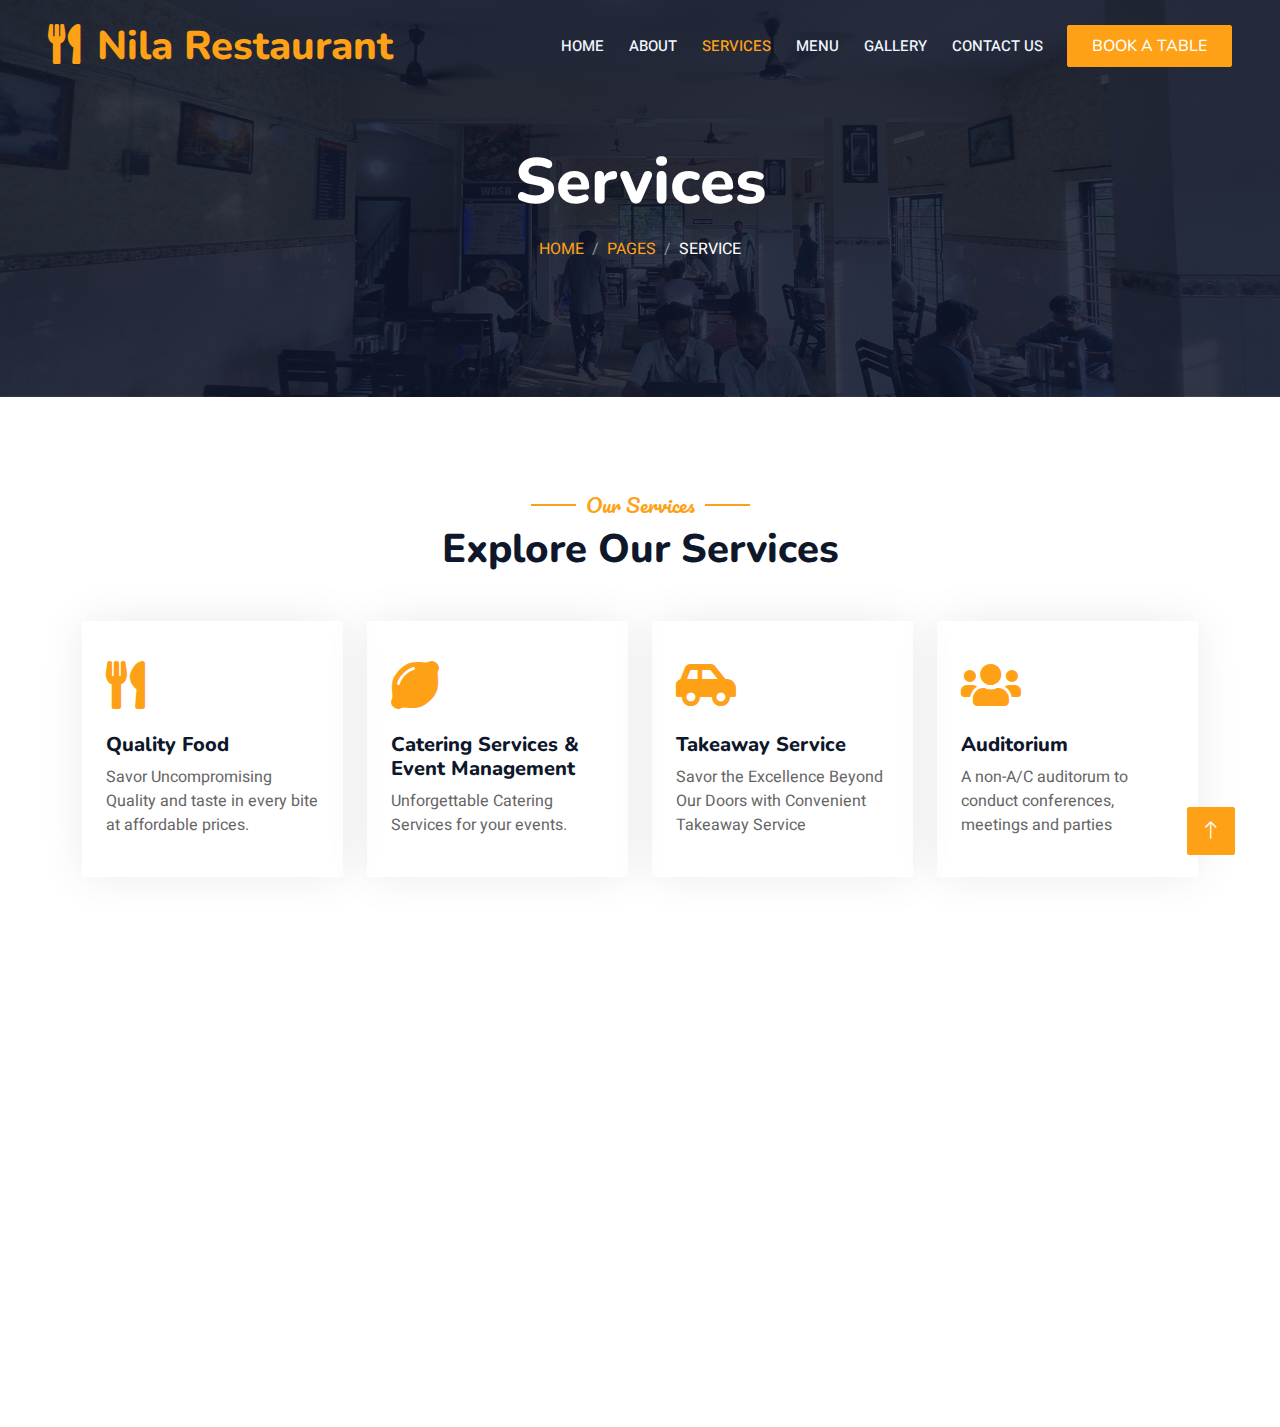
<file: service.html>
<!DOCTYPE html>
<html lang="en">

<head>
    <meta charset="utf-8">
    <title>Nila Restaurant Chengannur</title>
    <meta content="width=device-width, initial-scale=1.0" name="viewport">
    <meta content="Keywords" name="Nila,Nila Chengannur,Nila Restaurant Chengannur,Nila Chengannur,Nila Hotel,Chengannur hotel,hotel nila Chengannur, ">
    <meta content="" name="Nila, named after the legendary Bharatapuzha , Just like the river, Nila Restaurant flows with a commitment to provide the finest culinary experience rooted in tradition, while ensuring uncompromising quality and affordability.Nila has been a culinary icon of Chengannur since 2008">
    
    <meta name="robots" content="index, follow"></meta>
    
    <link rel="icon" href="img/logo.png">


    <meta property="og:title" content="Nila Restaurant,Chengannur">
    <meta property="og:description" content="Nila, named after the legendary Bharatapuzha , Just like the river, Nila Restaurant flows with a commitment to provide the finest culinary experience rooted in tradition, while ensuring uncompromising quality and affordability.Nila has been a culinary icon of Chengannur since 2008">
    <meta property="og:image" content="img\screengrab.png">
    <meta property="og:url" content="nilarestaurant.in">

    <!-- Favicon -->
    <link href="img/favicon.ico" rel="icon">

    <!-- Google Web Fonts -->
    <link rel="preconnect" href="https://fonts.googleapis.com">
    <link rel="preconnect" href="https://fonts.gstatic.com" crossorigin>
    <link href="https://fonts.googleapis.com/css2?family=Heebo:wght@400;500;600&family=Nunito:wght@600;700;800&family=Pacifico&display=swap" rel="stylesheet">

    <!-- Icon Font Stylesheet -->
    <link href="https://cdnjs.cloudflare.com/ajax/libs/font-awesome/5.10.0/css/all.min.css" rel="stylesheet">
    <link href="https://cdn.jsdelivr.net/npm/bootstrap-icons@1.4.1/font/bootstrap-icons.css" rel="stylesheet">

    <!-- Libraries Stylesheet -->
    <link href="lib/animate/animate.min.css" rel="stylesheet">
    <link href="lib/owlcarousel/assets/owl.carousel.min.css" rel="stylesheet">
    <link href="lib/tempusdominus/css/tempusdominus-bootstrap-4.min.css" rel="stylesheet" />

    <!-- Customized Bootstrap Stylesheet -->
    <link href="css/bootstrap.min.css" rel="stylesheet">

    <!-- Template Stylesheet -->
    <link href="css/style.css" rel="stylesheet">
</head>

<body>
    <div class="container-xxl bg-white p-0">
        <!-- Spinner Start -->
        <div id="spinner" class="show bg-white position-fixed translate-middle w-100 vh-100 top-50 start-50 d-flex align-items-center justify-content-center">
            <div class="spinner-border text-primary" style="width: 3rem; height: 3rem;" role="status">
                <span class="sr-only">Loading...</span>
            </div>
        </div>
        <!-- Spinner End -->


        <!-- Navbar & Hero Start -->
        <div class="container-xxl position-relative p-0">
            <nav class="navbar navbar-expand-lg navbar-dark bg-dark px-4 px-lg-5 py-3 py-lg-0">
                <a href="" class="navbar-brand p-0">
                    <h1 class="text-primary m-0"><i class="fa fa-utensils me-3"></i>Nila Restaurant</h1>
                    <!-- <img src="img/logo.png" alt="Logo"> -->
                </a>
                <button class="navbar-toggler" type="button" data-bs-toggle="collapse" data-bs-target="#navbarCollapse">
                    <span class="fa fa-bars"></span>
                </button>
                <div class="collapse navbar-collapse" id="navbarCollapse">
                    <div class="navbar-nav ms-auto py-0 pe-4">
                        <a href="index.html" class="nav-item nav-link ">Home</a>
                        <a href="about.html" class="nav-item nav-link">About</a>
                        <a href="service.html" class="nav-item nav-link active">Services</a>
                        <a href="menu.html" class="nav-item nav-link">Menu</a>
                        <a href="https://www.instagram.com/nilachengannur/" class="nav-item nav-link "target="_blank">Gallery</a>
                        
                        <a href="contact.html" class="nav-item nav-link">Contact Us</a>
                    </div>
                    <a href="tel:+91 9847356783" class="btn btn-primary py-2 px-4">Book A Table</a>
                </div>
            </nav>

            <div class="container-xxl py-5 bg-dark hero-header mb-5">
                <div class="container text-center my-5 pt-5 pb-4">
                    <h1 class="display-3 text-white mb-3 animated slideInDown">Services</h1>
                    <nav aria-label="breadcrumb">
                        <ol class="breadcrumb justify-content-center text-uppercase">
                            <li class="breadcrumb-item"><a href="#">Home</a></li>
                            <li class="breadcrumb-item"><a href="#">Pages</a></li>
                            <li class="breadcrumb-item text-white active" aria-current="page">Service</li>
                        </ol>
                    </nav>
                </div>
            </div>
        </div>
        <!-- Navbar & Hero End -->


        <!-- Service Start -->
        <div class="container-xxl py-5">
            <div class="container">
                <div class="text-center wow fadeInUp" data-wow-delay="0.1s">
                    <h5 class="section-title ff-secondary text-center text-primary fw-normal">Our Services</h5>
                    <h1 class="mb-5">Explore Our Services</h1>
                </div>
                <div class="row g-4">
                   
                    <div class="col-lg-3 col-sm-6 wow fadeInUp" data-wow-delay="0.3s">
                        <div class="service-item rounded pt-3">
                            <div class="p-4">
                                <i class="fa fa-3x fa-utensils text-primary mb-4"></i>
                                <h5>Quality Food</h5>
                                <p>Savor Uncompromising Quality and taste in every bite at affordable prices.</p>
                            </div>
                        </div>
                    </div>
                    <div class="col-lg-3 col-sm-6 wow fadeInUp" data-wow-delay="0.5s">
                        <div class="service-item rounded pt-3">
                            <div class="p-4">
                                <i class="fa fa-3x fas fa-lemon text-primary mb-4"></i>
                                <h5>Catering Services & Event Management</h5>
                                <p>Unforgettable Catering Services for your events.</p>
                            </div>
                        </div>
                    </div>
                    <div class="col-lg-3 col-sm-6 wow fadeInUp" data-wow-delay="0.7s">
                        <div class="service-item rounded pt-3">
                            <div class="p-4">
                                <i class="fa fa-3x fas fa-car-side text-primary mb-4"></i>
                                <h5>Takeaway Service</h5>
                                <p>Savor the Excellence Beyond Our Doors with Convenient Takeaway Service</p>
                            </div>
                        </div>
                    </div>
                    <div class="col-lg-3 col-sm-6 wow fadeInUp" data-wow-delay="0.1s">
                        <div class="service-item rounded pt-3">
                            <div class="p-4">
                                <i class="fa fa-3x fas fa-users text-primary mb-4"></i>
                                <h5>Auditorium</h5>
                                <p>A non-A/C auditorum to conduct conferences, meetings and parties</p>
                            </div>
                        </div>
                    </div>
                    
                    
                </div>
            </div>
        </div>
        <!-- Service End -->
        

       <!-- Footer Start -->
       <div class="container-fluid bg-dark text-light footer pt-5 mt-5 wow fadeIn" data-wow-delay="0.1s">
        <div class="container py-5">
            <div class="row g-5">
                <div class="col-lg-3 col-md-6">
                    <h4 class="section-title ff-secondary text-start text-primary fw-normal mb-4">Company</h4>
                    <a class="btn btn-link" href="">About Us</a>
                    <a class="btn btn-link" href="">Contact Us</a>
                    
                </div>
                <div class="col-lg-3 col-md-6">
                    <h4 class="section-title ff-secondary text-start text-primary fw-normal mb-4">Contact</h4>
                    <p class="mb-2"><i class="fa fa-map-marker-alt me-3"></i>Chengannur, Kerala 689121</p>
                    <p class="mb-2"><i class="fa fa-phone-alt me-3"></i>+91 9847356783</p>
                    <p class="mb-2"><i class="fa fa-envelope me-3"></i>nilachengannur@gmail.com</p>
                    <div class="d-flex pt-2">
                        <a class="btn btn-outline-light btn-social" href=""><i class="fab fa-whatsapp"></i></a>
                        <a class="btn btn-outline-light btn-social" href=""><i class="fab fa-facebook-f"></i></a>
                        <a class="btn btn-outline-light btn-social" href=""><i class="fab fa-instagram"></i></a>
                        
                    </div>
                </div>
                <div class="col-lg-3 col-md-6">
                    <h4 class="section-title ff-secondary text-start text-primary fw-normal mb-4">Opening</h4>
                    <h5 class="text-light fw-normal">Monday - Saturday</h5>
                    <p>08:00 AM - 09:00 PM</p>
                    <h5 class="text-light fw-normal">Sunday  Holiday</h5>
                    
                </div>
                <div class="col-lg-3 col-md-6">
                    <h4 class="section-title ff-secondary text-start text-primary fw-normal mb-4">Newsletter</h4>
                    <p>Enter your e-mail to receive future updates.</p>
                    <div class="position-relative mx-auto" style="max-width: 400px;">
                        <input class="form-control border-primary w-100 py-3 ps-4 pe-5" type="text" placeholder="Your email">
                        <button type="button" class="btn btn-primary py-2 position-absolute top-0 end-0 mt-2 me-2">SignUp</button>
                    </div>
                </div>
            </div>
        </div>
        <div class="container">
            <div class="copyright">
                <div class="row">
                    <div class="col-md-6 text-center text-md-start mb-3 mb-md-0">
                        &copy; <a class="border-bottom" href="#">Nila Restaurant</a>, All Right Reserved. 
                        
                        
                         <a class="border-bottom" href="https://htmlcodex.com"></a><br><br>
                        &nbsp &nbsp Designed and Maintained By <a class="border-bottom" href="" target="_blank">BuzzyBeePix Media</a>
                    </div>
                    <div class="col-md-6 text-center text-md-end">
                        <div class="footer-menu">
                           
                        </div>
                    </div>
                </div>
            </div>
        </div>
    </div>
    <!-- Footer End -->




        <!-- Back to Top -->
        <a href="#" class="btn btn-lg btn-primary btn-lg-square back-to-top"><i class="bi bi-arrow-up"></i></a>
    </div>

    <!-- JavaScript Libraries -->
    <script src="https://code.jquery.com/jquery-3.4.1.min.js"></script>
    <script src="https://cdn.jsdelivr.net/npm/bootstrap@5.0.0/dist/js/bootstrap.bundle.min.js"></script>
    <script src="lib/wow/wow.min.js"></script>
    <script src="lib/easing/easing.min.js"></script>
    <script src="lib/waypoints/waypoints.min.js"></script>
    <script src="lib/counterup/counterup.min.js"></script>
    <script src="lib/owlcarousel/owl.carousel.min.js"></script>
    <script src="lib/tempusdominus/js/moment.min.js"></script>
    <script src="lib/tempusdominus/js/moment-timezone.min.js"></script>
    <script src="lib/tempusdominus/js/tempusdominus-bootstrap-4.min.js"></script>

    <!-- Template Javascript -->
    <script src="js/main.js"></script>
</body>

</html>
</file>
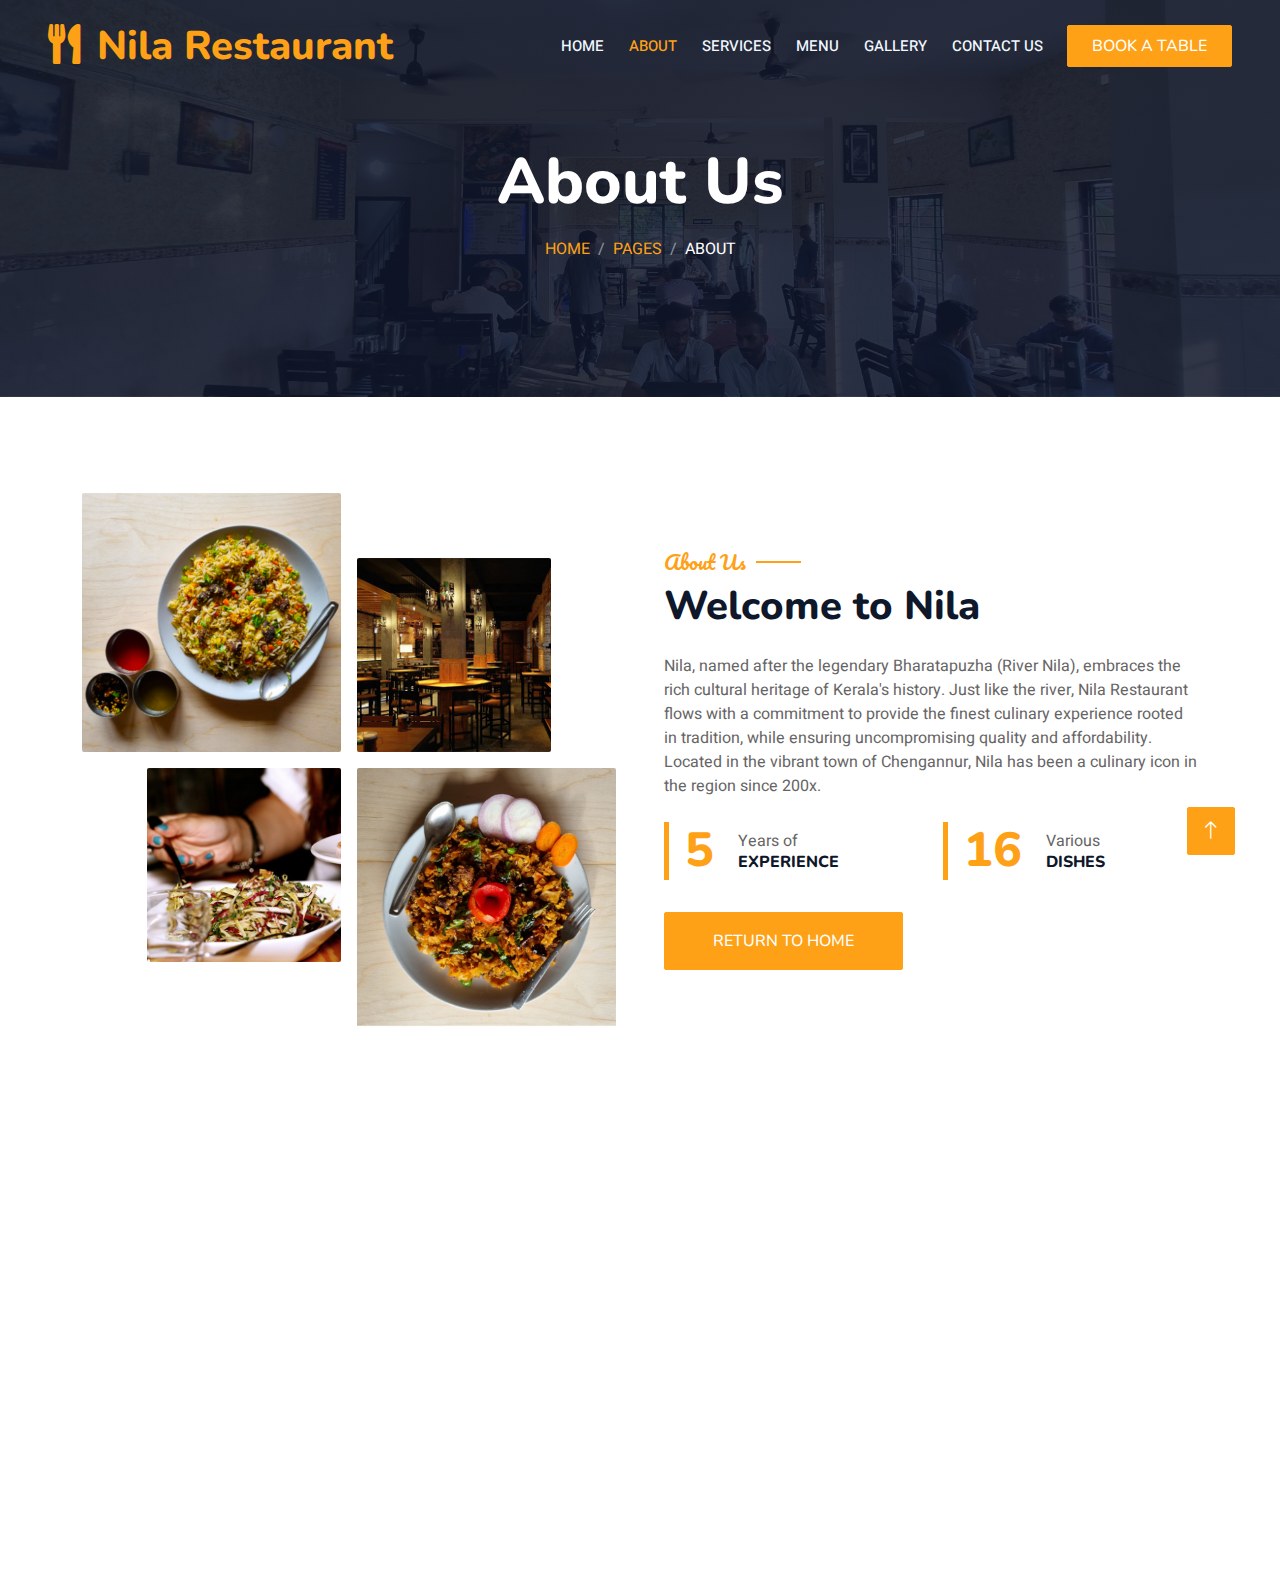
<file: Output/about.html>
<!DOCTYPE html>
<html lang="en">

<head>
    <meta charset="utf-8">
    <title>Nila Restaurant Chengannur</title>
    <meta content="width=device-width, initial-scale=1.0" name="viewport">
    <meta content="" name="keywords">
    <meta content="" name="description">

    <!-- Favicon -->
    <link href="img/favicon.ico" rel="icon">

    <!-- Google Web Fonts -->
    <link rel="preconnect" href="https://fonts.googleapis.com">
    <link rel="preconnect" href="https://fonts.gstatic.com" crossorigin>
    <link href="https://fonts.googleapis.com/css2?family=Heebo:wght@400;500;600&family=Nunito:wght@600;700;800&family=Pacifico&display=swap" rel="stylesheet">

    <!-- Icon Font Stylesheet -->
    <link href="https://cdnjs.cloudflare.com/ajax/libs/font-awesome/5.10.0/css/all.min.css" rel="stylesheet">
    <link href="https://cdn.jsdelivr.net/npm/bootstrap-icons@1.4.1/font/bootstrap-icons.css" rel="stylesheet">

    <!-- Libraries Stylesheet -->
    <link href="lib/animate/animate.min.css" rel="stylesheet">
    <link href="lib/owlcarousel/assets/owl.carousel.min.css" rel="stylesheet">
    <link href="lib/tempusdominus/css/tempusdominus-bootstrap-4.min.css" rel="stylesheet" />

    <!-- Customized Bootstrap Stylesheet -->
    <link href="css/bootstrap.min.css" rel="stylesheet">

    <!-- Template Stylesheet -->
    <link href="css/style.css" rel="stylesheet">
</head>

<body>
    <div class="container-xxl bg-white p-0">
        <!-- Spinner Start -->
        <div id="spinner" class="show bg-white position-fixed translate-middle w-100 vh-100 top-50 start-50 d-flex align-items-center justify-content-center">
            <div class="spinner-border text-primary" style="width: 3rem; height: 3rem;" role="status">
                <span class="sr-only">Loading...</span>
            </div>
        </div>
        <!-- Spinner End -->


        <!-- Navbar & Hero Start -->
        <div class="container-xxl position-relative p-0">
            <nav class="navbar navbar-expand-lg navbar-dark bg-dark px-4 px-lg-5 py-3 py-lg-0">
                <a href="" class="navbar-brand p-0">
                    <h1 class="text-primary m-0"><i class="fa fa-utensils me-3"></i>Nila Restaurant</h1>
                    <!-- <img src="img/logo.png" alt="Logo"> -->
                </a>
                <button class="navbar-toggler" type="button" data-bs-toggle="collapse" data-bs-target="#navbarCollapse">
                    <span class="fa fa-bars"></span>
                </button>
                <div class="collapse navbar-collapse" id="navbarCollapse">
                    <div class="navbar-nav ms-auto py-0 pe-4">
                        <a href="index.html" class="nav-item nav-link ">Home</a>
                        <a href="about.html" class="nav-item nav-link active">About</a>
                        <a href="service.html" class="nav-item nav-link">Services</a>
                        <a href="menu.html" class="nav-item nav-link">Menu</a>
                        <a href="https://www.instagram.com/nilachengannur/" class="nav-item nav-link "target="_blank">Gallery</a>
                        
                        <a href="contact.html" class="nav-item nav-link">Contact Us</a>
                    
                       
                        
                    </div>
                    <a href="tel:+91 9847356783" class="btn btn-primary py-2 px-4">Book A Table</a>
                </div>
            </nav>

            <div class="container-xxl py-5 bg-dark hero-header mb-5">
                <div class="container text-center my-5 pt-5 pb-4">
                    <h1 class="display-3 text-white mb-3 animated slideInDown">About Us</h1>
                    <nav aria-label="breadcrumb">
                        <ol class="breadcrumb justify-content-center text-uppercase">
                            <li class="breadcrumb-item"><a href="#">Home</a></li>
                            <li class="breadcrumb-item"><a href="#">Pages</a></li>
                            <li class="breadcrumb-item text-white active" aria-current="page">About</li>
                        </ol>
                    </nav>
                </div>
            </div>
        </div>
        <!-- Navbar & Hero End -->


           <!-- About Start -->
           <div class="container-xxl py-5">
            <div class="container">
                <div class="row g-5 align-items-center">
                    <div class="col-lg-6">
                        <div class="row g-3">
                            <div class="col-6 text-start">
                                <img class="img-fluid rounded w-100 wow zoomIn" data-wow-delay="0.1s" src="img/about-1.jpg">
                            </div>
                            <div class="col-6 text-start">
                                <img class="img-fluid rounded w-75 wow zoomIn" data-wow-delay="0.3s" src="img/about-2.jpg" style="margin-top: 25%;">
                            </div>
                            <div class="col-6 text-end">
                                <img class="img-fluid rounded w-75 wow zoomIn" data-wow-delay="0.5s" src="img/about-3.jpg">
                            </div>
                            <div class="col-6 text-end">
                                <img class="img-fluid rounded w-100 wow zoomIn" data-wow-delay="0.7s" src="img/about-4.jpg">
                            </div>
                        </div>
                    </div>
                    <div class="col-lg-6">
                        <h5 class="section-title ff-secondary text-start text-primary fw-normal">About Us</h5>
                        <h1 class="mb-4">Welcome to Nila</h1>
                        <p class="mb-4">Nila, named after the legendary Bharatapuzha (River Nila), embraces the rich cultural heritage of Kerala's history. Just like the river, Nila Restaurant flows with a commitment to provide the finest culinary experience rooted in tradition, while ensuring uncompromising quality and affordability. Located in the vibrant town of Chengannur, Nila has been a culinary icon in the region since 200x.</p>
                        
                        <div class="row g-4 mb-4">
                            <div class="col-sm-6">
                                <div class="d-flex align-items-center border-start border-5 border-primary px-3">
                                    <h1 class="flex-shrink-0 display-5 text-primary mb-0" data-toggle="counter-up">15</h1>
                                    <div class="ps-4">
                                        <p class="mb-0">Years of</p>
                                        <h6 class="text-uppercase mb-0">Experience</h6>
                                    </div>
                                </div>
                            </div>
                            <div class="col-sm-6">
                                <div class="d-flex align-items-center border-start border-5 border-primary px-3">
                                    <h1 class="flex-shrink-0 display-5 text-primary mb-0" data-toggle="counter-up">50</h1>
                                    <div class="ps-4">
                                        <p class="mb-0">Various</p>
                                        <h6 class="text-uppercase mb-0">Dishes</h6>
                                    </div>
                                </div>
                            </div>
                        </div>
                        <a class="btn btn-primary py-3 px-5 mt-2" href="">Return to Home</a>
                    </div>
                </div>
            </div>
        </div>
        <!-- About End -->



       
        

             <!-- Footer Start -->
             <div class="container-fluid bg-dark text-light footer pt-5 mt-5 wow fadeIn" data-wow-delay="0.1s">
                <div class="container py-5">
                    <div class="row g-5">
                        <div class="col-lg-3 col-md-6">
                            <h4 class="section-title ff-secondary text-start text-primary fw-normal mb-4">Company</h4>
                            <a class="btn btn-link" href="">About Us</a>
                            <a class="btn btn-link" href="">Contact Us</a>
                           
                        </div>
                        <div class="col-lg-3 col-md-6">
                            <h4 class="section-title ff-secondary text-start text-primary fw-normal mb-4">Contact</h4>
                            <p class="mb-2"><i class="fa fa-map-marker-alt me-3"></i>Chengannur, Kerala 689121</p>
                            <p class="mb-2"><i class="fa fa-phone-alt me-3"></i>+91 9847356783</p>
                            <p class="mb-2"><i class="fa fa-envelope me-3"></i>nilachengannur@gmail.com</p>
                            <div class="d-flex pt-2">
                                <a class="btn btn-outline-light btn-social" href=""><i class="fab fa-whatsapp"></i></a>
                                <a class="btn btn-outline-light btn-social" href=""><i class="fab fa-facebook-f"></i></a>
                                <a class="btn btn-outline-light btn-social" href=""><i class="fab fa-instagram"></i></a>
                                
                            </div>
                        </div>
                        <div class="col-lg-3 col-md-6">
                            <h4 class="section-title ff-secondary text-start text-primary fw-normal mb-4">Opening</h4>
                            <h5 class="text-light fw-normal">Monday - Saturday</h5>
                            <p>08:00 AM - 09:00 PM</p>
                            <h5 class="text-light fw-normal">Sunday  Holiday</h5>
                            
                        </div>
                        <div class="col-lg-3 col-md-6">
                            <h4 class="section-title ff-secondary text-start text-primary fw-normal mb-4">Newsletter</h4>
                            <p>Enter your e-mail to receive future updates.</p>
                            <div class="position-relative mx-auto" style="max-width: 400px;">
                                <input class="form-control border-primary w-100 py-3 ps-4 pe-5" type="text" placeholder="Your email">
                                <button type="button" class="btn btn-primary py-2 position-absolute top-0 end-0 mt-2 me-2">SignUp</button>
                            </div>
                        </div>
                    </div>
                </div>
                <div class="container">
                    <div class="copyright">
                        <div class="row">
                            <div class="col-md-6 text-center text-md-start mb-3 mb-md-0">
                                &copy; <a class="border-bottom" href="#">Nila Restaurant</a>, All Right Reserved. 
                                
                                
                                 <a class="border-bottom" href="https://htmlcodex.com"></a><br><br>
                                &nbsp &nbsp Designed and Maintained By <a class="border-bottom" href="" target="_blank">BuzzyBeePix Media</a>
                            </div>
                            <div class="col-md-6 text-center text-md-end">
                                <div class="footer-menu">
                                   
                               
                                </div>
                            </div>
                        </div>
                    </div>
                </div>
            </div>
            <!-- Footer End -->
        

        <!-- Back to Top -->
        <a href="#" class="btn btn-lg btn-primary btn-lg-square back-to-top"><i class="bi bi-arrow-up"></i></a>
    </div>

    <!-- JavaScript Libraries -->
    <script src="https://code.jquery.com/jquery-3.4.1.min.js"></script>
    <script src="https://cdn.jsdelivr.net/npm/bootstrap@5.0.0/dist/js/bootstrap.bundle.min.js"></script>
    <script src="lib/wow/wow.min.js"></script>
    <script src="lib/easing/easing.min.js"></script>
    <script src="lib/waypoints/waypoints.min.js"></script>
    <script src="lib/counterup/counterup.min.js"></script>
    <script src="lib/owlcarousel/owl.carousel.min.js"></script>
    <script src="lib/tempusdominus/js/moment.min.js"></script>
    <script src="lib/tempusdominus/js/moment-timezone.min.js"></script>
    <script src="lib/tempusdominus/js/tempusdominus-bootstrap-4.min.js"></script>

    <!-- Template Javascript -->
    <script src="js/main.js"></script>
</body>

</html>
</file>
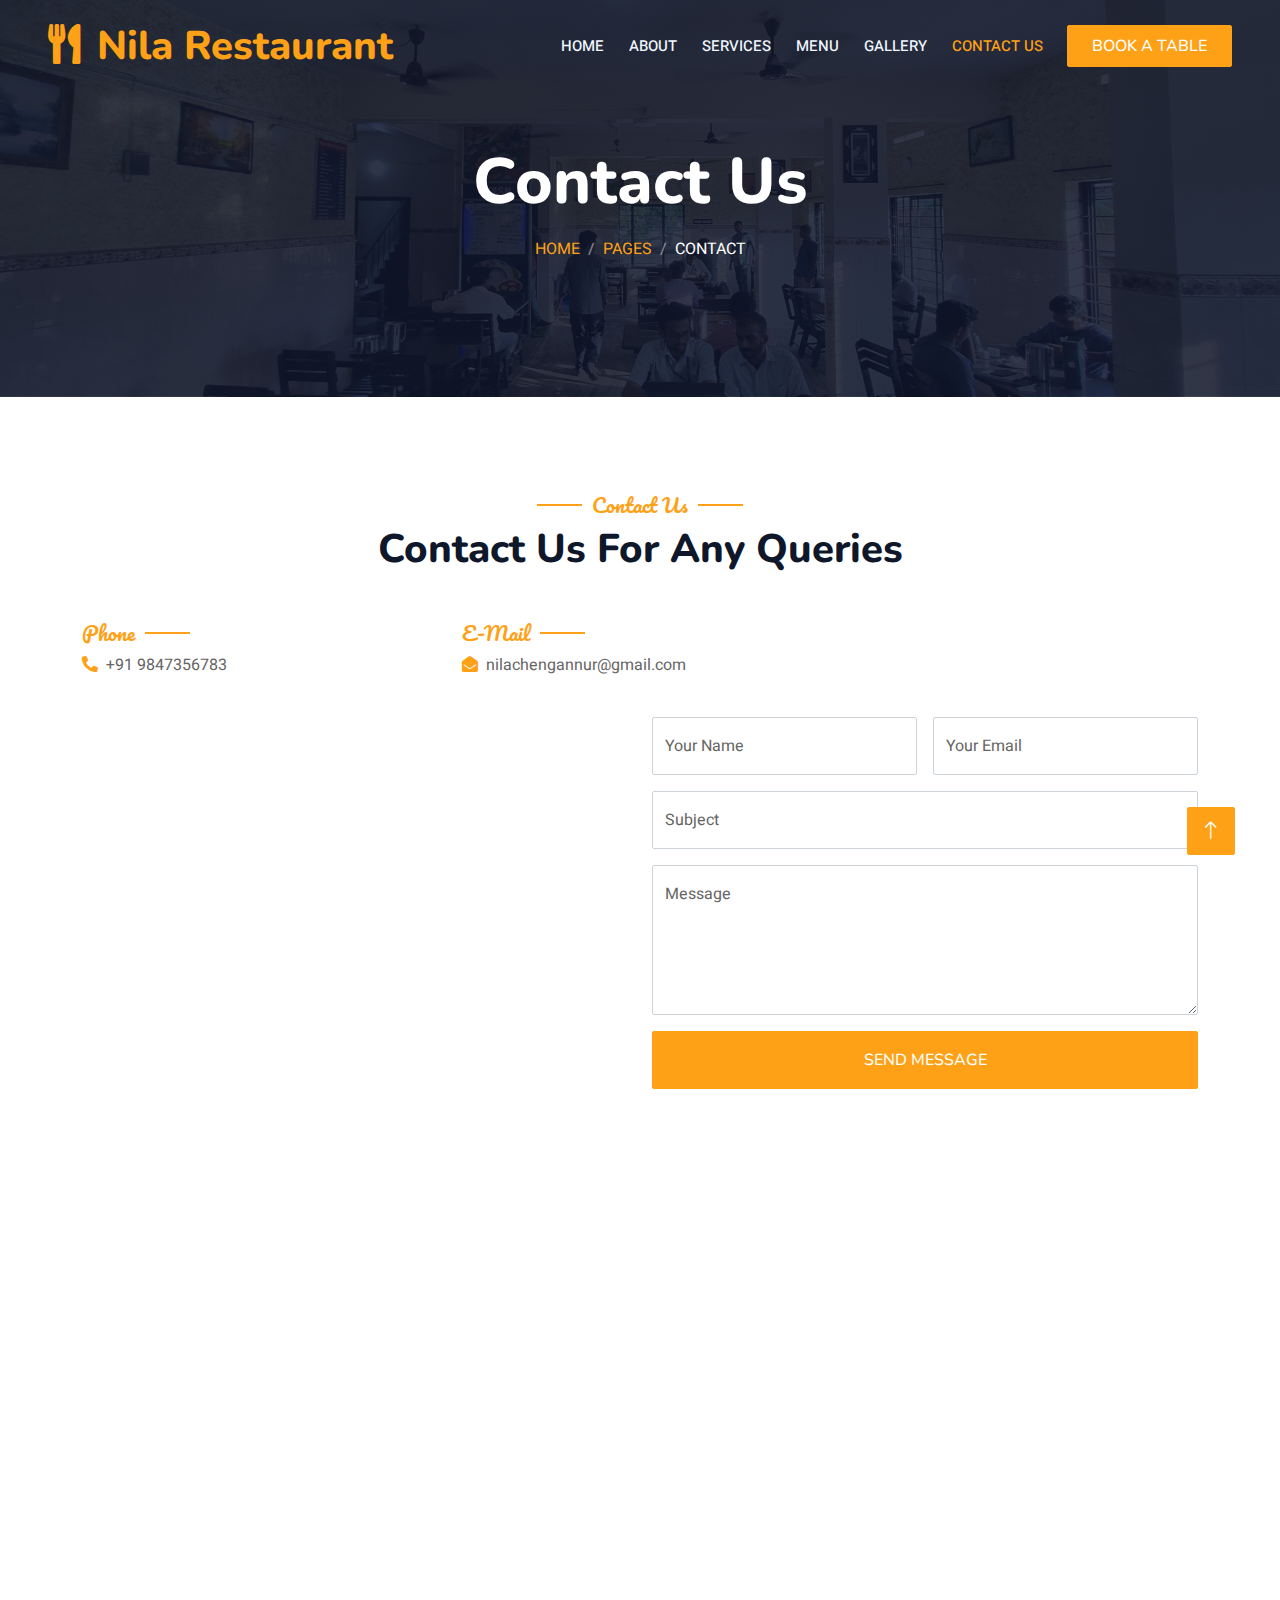
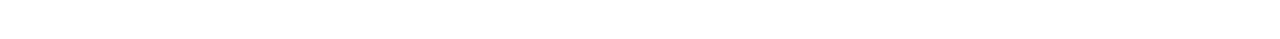
<file: Output/contact.html>
<!DOCTYPE html>
<html lang="en">

<head>
    <meta charset="utf-8">
    <title>Nila Restaurant Chengannur</title>
    <meta content="width=device-width, initial-scale=1.0" name="viewport">
    <meta content="" name="keywords">
    <meta content="" name="description">

    <!-- Favicon -->
    <link href="img/favicon.ico" rel="icon">

    <!-- Google Web Fonts -->
    <link rel="preconnect" href="https://fonts.googleapis.com">
    <link rel="preconnect" href="https://fonts.gstatic.com" crossorigin>
    <link href="https://fonts.googleapis.com/css2?family=Heebo:wght@400;500;600&family=Nunito:wght@600;700;800&family=Pacifico&display=swap" rel="stylesheet">

    <!-- Icon Font Stylesheet -->
    <link href="https://cdnjs.cloudflare.com/ajax/libs/font-awesome/5.10.0/css/all.min.css" rel="stylesheet">
    <link href="https://cdn.jsdelivr.net/npm/bootstrap-icons@1.4.1/font/bootstrap-icons.css" rel="stylesheet">

    <!-- Libraries Stylesheet -->
    <link href="lib/animate/animate.min.css" rel="stylesheet">
    <link href="lib/owlcarousel/assets/owl.carousel.min.css" rel="stylesheet">
    <link href="lib/tempusdominus/css/tempusdominus-bootstrap-4.min.css" rel="stylesheet" />

    <!-- Customized Bootstrap Stylesheet -->
    <link href="css/bootstrap.min.css" rel="stylesheet">

    <!-- Template Stylesheet -->
    <link href="css/style.css" rel="stylesheet">
</head>

<body>
    <div class="container-xxl bg-white p-0">
        <!-- Spinner Start -->
        <div id="spinner" class="show bg-white position-fixed translate-middle w-100 vh-100 top-50 start-50 d-flex align-items-center justify-content-center">
            <div class="spinner-border text-primary" style="width: 3rem; height: 3rem;" role="status">
                <span class="sr-only">Loading...</span>
            </div>
        </div>
        <!-- Spinner End -->


        <!-- Navbar & Hero Start -->
        <div class="container-xxl position-relative p-0">
            <nav class="navbar navbar-expand-lg navbar-dark bg-dark px-4 px-lg-5 py-3 py-lg-0">
                <a href="" class="navbar-brand p-0">
                    <h1 class="text-primary m-0"><i class="fa fa-utensils me-3"></i>Nila Restaurant</h1>
                    <!-- <img src="img/logo.png" alt="Logo"> -->
                </a>
                <button class="navbar-toggler" type="button" data-bs-toggle="collapse" data-bs-target="#navbarCollapse">
                    <span class="fa fa-bars"></span>
                </button>
                <div class="collapse navbar-collapse" id="navbarCollapse">
                    <div class="navbar-nav ms-auto py-0 pe-4">
                        <a href="index.html" class="nav-item nav-link ">Home</a>
                        <a href="about.html" class="nav-item nav-link">About</a>
                        <a href="service.html" class="nav-item nav-link ">Services</a>
                        <a href="menu.html" class="nav-item nav-link">Menu</a>
                        <a href="https://www.instagram.com/nilachengannur/" class="nav-item nav-link "target="_blank">Gallery</a>
                        
                        <a href="contact.html" class="nav-item nav-link active">Contact Us</a>
                    </div>
                    <a href="tel:+91 9847356783" class="btn btn-primary py-2 px-4">Book A Table</a>
                </div>
            </nav>
            <div class="container-xxl py-5 bg-dark hero-header mb-5">
                <div class="container text-center my-5 pt-5 pb-4">
                    <h1 class="display-3 text-white mb-3 animated slideInDown">Contact Us</h1>
                    <nav aria-label="breadcrumb">
                        <ol class="breadcrumb justify-content-center text-uppercase">
                            <li class="breadcrumb-item"><a href="#">Home</a></li>
                            <li class="breadcrumb-item"><a href="#">Pages</a></li>
                            <li class="breadcrumb-item text-white active" aria-current="page">Contact</li>
                        </ol>
                    </nav>
                </div>
            </div>
        </div>
        <!-- Navbar & Hero End -->


        <!-- Contact Start -->
        <div class="container-xxl py-5">
            <div class="container">
                <div class="text-center wow fadeInUp" data-wow-delay="0.1s">
                    <h5 class="section-title ff-secondary text-center text-primary fw-normal">Contact Us</h5>
                    <h1 class="mb-5">Contact Us For Any Queries</h1>
                </div>
                <div class="row g-4">
                    <div class="col-12">
                        <div class="row gy-4">
                            <div class="col-md-4">
                                <h5 class="section-title ff-secondary fw-normal text-start text-primary">Phone</h5>
                                <p><i class="fas fa-phone-alt text-primary me-2"></i>+91 9847356783</p>
                            </div>
                            <div class="col-md-4">
                                <h5 class="section-title ff-secondary fw-normal text-start text-primary">E-Mail</h5>
                                <p><i class="fa fa-envelope-open text-primary me-2"></i>nilachengannur@gmail.com</p>
                            </div>
                            
                        </div>
                    </div>
                    <div class="col-md-6 wow fadeIn" data-wow-delay="0.1s">
                        <iframe class="position-relative rounded w-100 h-100"
                        
                            src="https://www.google.com/maps/embed?pb=!1m18!1m12!1m3!1d3937.17638433911!2d76.61399667572593!3d9.317634384402657!2m3!1f0!2f0!3f0!3m2!1i1024!2i768!4f13.1!3m3!1m2!1s0x3b0622e98df289b9%3A0x935a3dcfd5795f4a!2sNila%20Chengannur!5e0!3m2!1sen!2sin!4v1683657977226!5m2!1sen!2sin"
                            frameborder="0" style="min-height: 350px; border:0;" allowfullscreen="" aria-hidden="false"
                            tabindex="0"></iframe>
                    </div>
                    <div class="col-md-6">
                        <div class="wow fadeInUp" data-wow-delay="0.2s">
                            <form>
                                <div class="row g-3">
                                    <div class="col-md-6">
                                        <div class="form-floating">
                                            <input type="text" class="form-control" id="name" placeholder="Your Name">
                                            <label for="name">Your Name</label>
                                        </div>
                                    </div>
                                    <div class="col-md-6">
                                        <div class="form-floating">
                                            <input type="email" class="form-control" id="email" placeholder="Your Email">
                                            <label for="email">Your Email</label>
                                        </div>
                                    </div>
                                    <div class="col-12">
                                        <div class="form-floating">
                                            <input type="text" class="form-control" id="subject" placeholder="Subject">
                                            <label for="subject">Subject</label>
                                        </div>
                                    </div>
                                    <div class="col-12">
                                        <div class="form-floating">
                                            <textarea class="form-control" placeholder="Leave a message here" id="message" style="height: 150px"></textarea>
                                            <label for="message">Message</label>
                                        </div>
                                    </div>
                                    <div class="col-12">
                                        <button class="btn btn-primary w-100 py-3" type="submit">Send Message</button>
                                    </div>
                                </div>
                            </form>
                        </div>
                    </div>
                </div>
            </div>
        </div>
        <!-- Contact End -->


    <!-- Footer Start -->
    <div class="container-fluid bg-dark text-light footer pt-5 mt-5 wow fadeIn" data-wow-delay="0.1s">
        <div class="container py-5">
            <div class="row g-5">
                <div class="col-lg-3 col-md-6">
                    <h4 class="section-title ff-secondary text-start text-primary fw-normal mb-4">Company</h4>
                    <a class="btn btn-link" href="">About Us</a>
                    <a class="btn btn-link" href="">Contact Us</a>
                   
                </div>
                <div class="col-lg-3 col-md-6">
                    <h4 class="section-title ff-secondary text-start text-primary fw-normal mb-4">Contact</h4>
                    <p class="mb-2"><i class="fa fa-map-marker-alt me-3"></i>Chengannur, Kerala 689121</p>
                    <p class="mb-2"><i class="fa fa-phone-alt me-3"></i>+91 9847356783</p>
                    <p class="mb-2"><i class="fa fa-envelope me-3"></i>nilachengannur@gmail.com</p>
                    <div class="d-flex pt-2">
                        <a class="btn btn-outline-light btn-social" href=""><i class="fab fa-whatsapp"></i></a>
                        <a class="btn btn-outline-light btn-social" href=""><i class="fab fa-facebook-f"></i></a>
                        <a class="btn btn-outline-light btn-social" href=""><i class="fab fa-instagram"></i></a>
                        
                    </div>
                </div>
                <div class="col-lg-3 col-md-6">
                    <h4 class="section-title ff-secondary text-start text-primary fw-normal mb-4">Opening</h4>
                    <h5 class="text-light fw-normal">Monday - Saturday</h5>
                    <p>08:00 AM - 09:00 PM</p>
                    <h5 class="text-light fw-normal">Sunday  Holiday</h5>
                    
                </div>
                <div class="col-lg-3 col-md-6">
                    <h4 class="section-title ff-secondary text-start text-primary fw-normal mb-4">Newsletter</h4>
                    <p>Enter your e-mail to receive future updates.</p>
                    <div class="position-relative mx-auto" style="max-width: 400px;">
                        <input class="form-control border-primary w-100 py-3 ps-4 pe-5" type="text" placeholder="Your email">
                        <button type="button" class="btn btn-primary py-2 position-absolute top-0 end-0 mt-2 me-2">SignUp</button>
                    </div>
                </div>
            </div>
        </div>
        <div class="container">
            <div class="copyright">
                <div class="row">
                    <div class="col-md-6 text-center text-md-start mb-3 mb-md-0">
                        &copy; <a class="border-bottom" href="#">Nila Restaurant</a>, All Right Reserved. 
                        
                        
                         <a class="border-bottom" href="https://htmlcodex.com"></a><br><br>
                        &nbsp &nbsp Designed and Maintained By <a class="border-bottom" href="" target="_blank">BuzzyBeePix Media</a>
                    </div>
                    <div class="col-md-6 text-center text-md-end">
                        <div class="footer-menu">
                            
                         
                        </div>
                    </div>
                </div>
            </div>
        </div>
    </div>
    <!-- Footer End -->




        <!-- Back to Top -->
        <a href="#" class="btn btn-lg btn-primary btn-lg-square back-to-top"><i class="bi bi-arrow-up"></i></a>
    </div>

    <!-- JavaScript Libraries -->
    <script src="https://code.jquery.com/jquery-3.4.1.min.js"></script>
    <script src="https://cdn.jsdelivr.net/npm/bootstrap@5.0.0/dist/js/bootstrap.bundle.min.js"></script>
    <script src="lib/wow/wow.min.js"></script>
    <script src="lib/easing/easing.min.js"></script>
    <script src="lib/waypoints/waypoints.min.js"></script>
    <script src="lib/counterup/counterup.min.js"></script>
    <script src="lib/owlcarousel/owl.carousel.min.js"></script>
    <script src="lib/tempusdominus/js/moment.min.js"></script>
    <script src="lib/tempusdominus/js/moment-timezone.min.js"></script>
    <script src="lib/tempusdominus/js/tempusdominus-bootstrap-4.min.js"></script>

    <!-- Template Javascript -->
    <script src="js/main.js"></script>
</body>

</html>
</file>
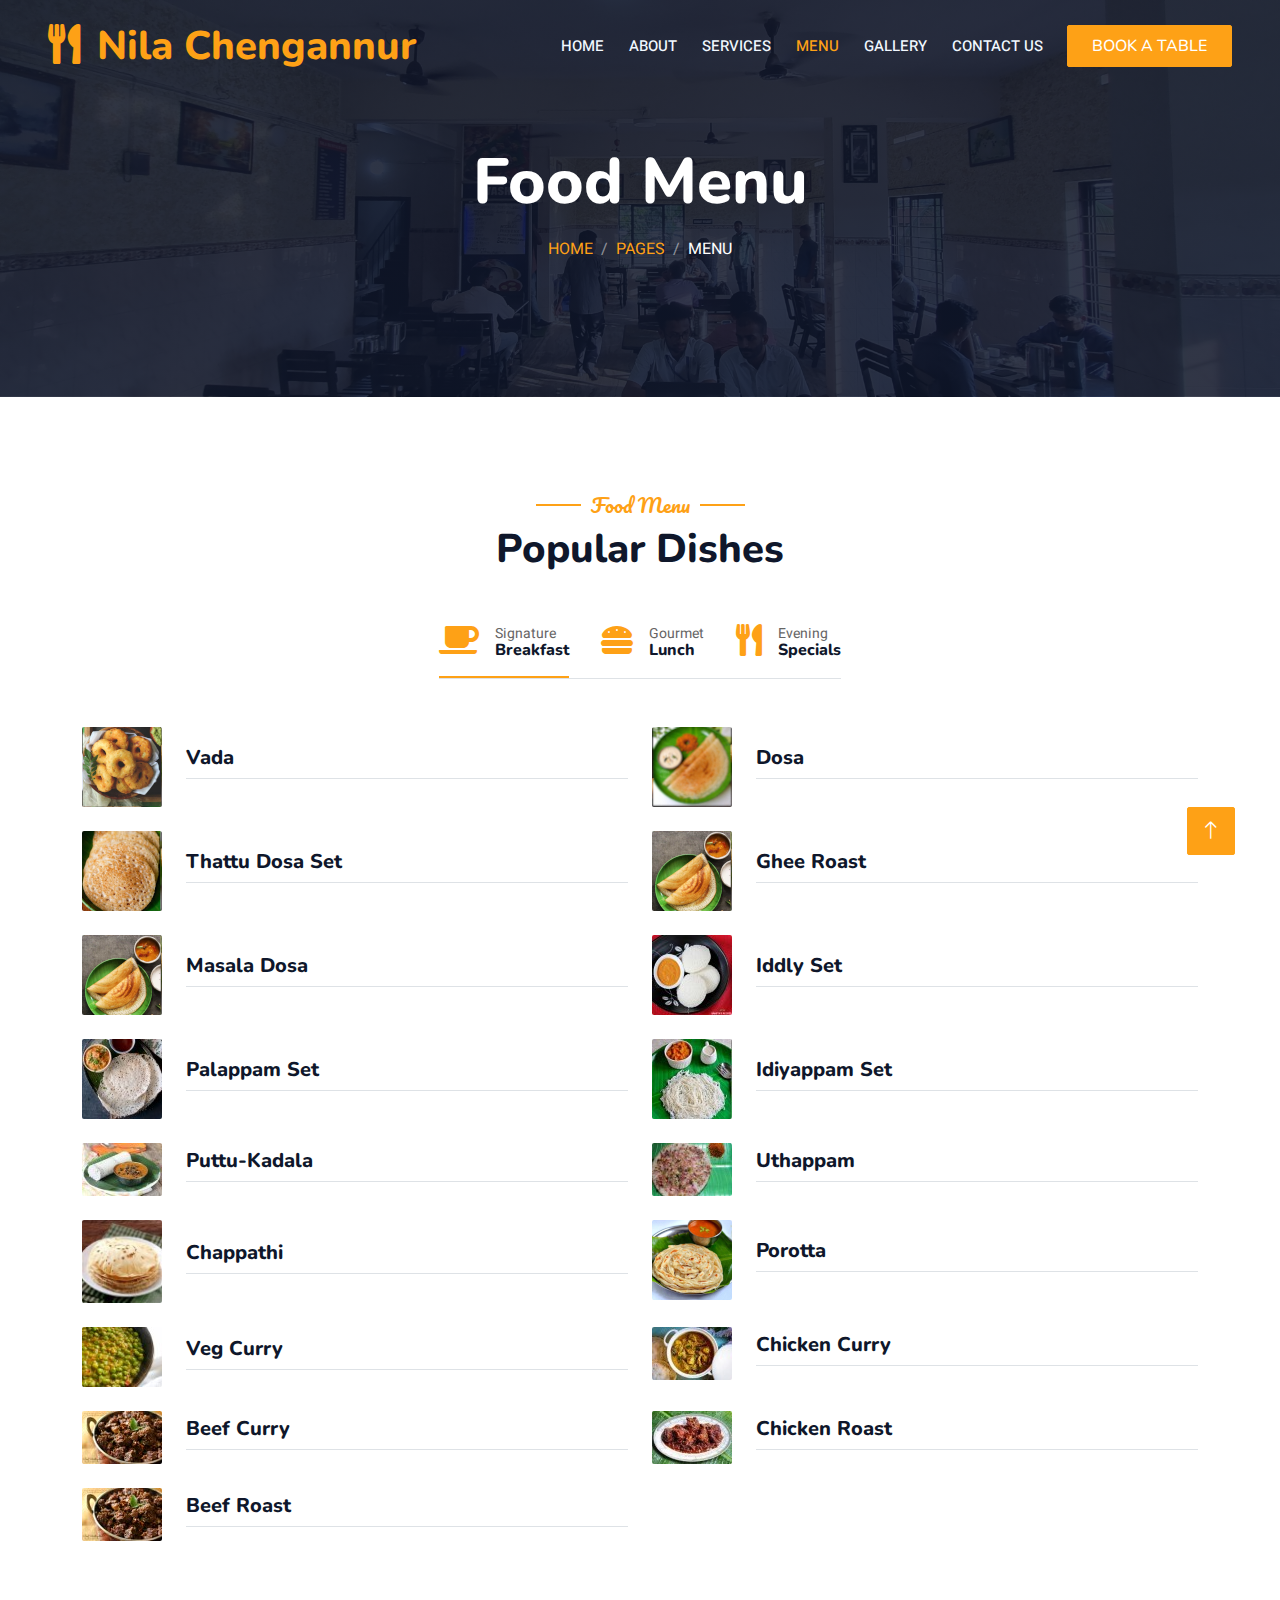
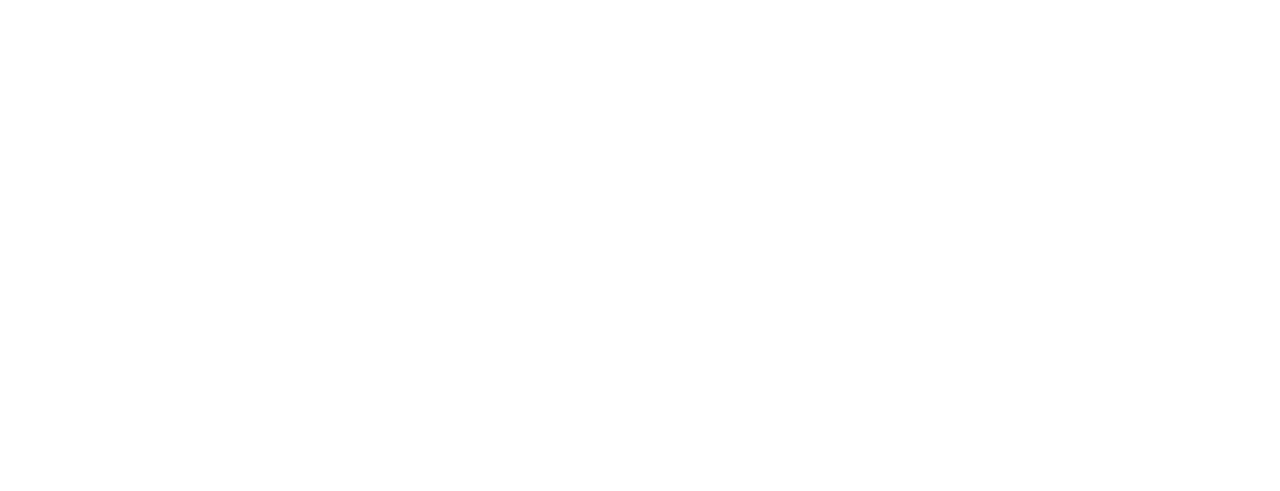
<file: Output/menu.html>
<!DOCTYPE html>
<html lang="en">

<head>
    <meta charset="utf-8">
    <title>Restoran - Bootstrap Restaurant Template</title>
    <meta content="width=device-width, initial-scale=1.0" name="viewport">
    <meta content="" name="keywords">
    <meta content="" name="description">

    <!-- Favicon -->
    <link href="img/favicon.ico" rel="icon">

    <!-- Google Web Fonts -->
    <link rel="preconnect" href="https://fonts.googleapis.com">
    <link rel="preconnect" href="https://fonts.gstatic.com" crossorigin>
    <link href="https://fonts.googleapis.com/css2?family=Heebo:wght@400;500;600&family=Nunito:wght@600;700;800&family=Pacifico&display=swap" rel="stylesheet">

    <!-- Icon Font Stylesheet -->
    <link href="https://cdnjs.cloudflare.com/ajax/libs/font-awesome/5.10.0/css/all.min.css" rel="stylesheet">
    <link href="https://cdn.jsdelivr.net/npm/bootstrap-icons@1.4.1/font/bootstrap-icons.css" rel="stylesheet">

    <!-- Libraries Stylesheet -->
    <link href="lib/animate/animate.min.css" rel="stylesheet">
    <link href="lib/owlcarousel/assets/owl.carousel.min.css" rel="stylesheet">
    <link href="lib/tempusdominus/css/tempusdominus-bootstrap-4.min.css" rel="stylesheet" />

    <!-- Customized Bootstrap Stylesheet -->
    <link href="css/bootstrap.min.css" rel="stylesheet">

    <!-- Template Stylesheet -->
    <link href="css/style.css" rel="stylesheet">
</head>

<body>
    <div class="container-xxl bg-white p-0">
        <!-- Spinner Start -->
        <div id="spinner" class="show bg-white position-fixed translate-middle w-100 vh-100 top-50 start-50 d-flex align-items-center justify-content-center">
            <div class="spinner-border text-primary" style="width: 3rem; height: 3rem;" role="status">
                <span class="sr-only">Loading...</span>
            </div>
        </div>
        <!-- Spinner End -->


        <!-- Navbar & Hero Start -->
        <div class="container-xxl position-relative p-0">
            <nav class="navbar navbar-expand-lg navbar-dark bg-dark px-4 px-lg-5 py-3 py-lg-0">
                <a href="" class="navbar-brand p-0">
                    <h1 class="text-primary m-0"><i class="fa fa-utensils me-3"></i>Nila Chengannur</h1>
                    <!-- <img src="img/logo.png" alt="Logo"> -->
                </a>
                <button class="navbar-toggler" type="button" data-bs-toggle="collapse" data-bs-target="#navbarCollapse">
                    <span class="fa fa-bars"></span>
                </button>
                <div class="collapse navbar-collapse" id="navbarCollapse">
                    <div class="navbar-nav ms-auto py-0 pe-4">
                        <a href="index.html" class="nav-item nav-link">Home</a>
                        <a href="about.html" class="nav-item nav-link">About</a>
                        <a href="service.html" class="nav-item nav-link">Services</a>
                        <a href="menu.html" class="nav-item nav-link active">Menu</a>
                        <a href="https://www.instagram.com/nilachengannur/" class="nav-item nav-link "target="_blank">Gallery</a>
                        
                        <a href="contact.html" class="nav-item nav-link">Contact Us</a>
                    </div>
                    <a href="tel:+91 9847356783" class="btn btn-primary py-2 px-4">Book A Table</a>
                </div>
            </nav>

            <div class="container-xxl py-5 bg-dark hero-header mb-5">
                <div class="container text-center my-5 pt-5 pb-4">
                    <h1 class="display-3 text-white mb-3 animated slideInDown">Food Menu</h1>
                    <nav aria-label="breadcrumb">
                        <ol class="breadcrumb justify-content-center text-uppercase">
                            <li class="breadcrumb-item"><a href="#">Home</a></li>
                            <li class="breadcrumb-item"><a href="#">Pages</a></li>
                            <li class="breadcrumb-item text-white active" aria-current="page">Menu</li>
                        </ol>
                    </nav>
                </div>
            </div>
        </div>
        <!-- Navbar & Hero End -->


       
        <!-- Menu Start -->
        <div class="container-xxl py-5">
            <div class="container">
                <div class="text-center wow fadeInUp" data-wow-delay="0.1s">
                    <h5 class="section-title ff-secondary text-center text-primary fw-normal">Food Menu</h5>
                    <h1 class="mb-5">Popular Dishes</h1>
                </div>
                <div class="tab-class text-center wow fadeInUp" data-wow-delay="0.1s">
                    <ul class="nav nav-pills d-inline-flex justify-content-center border-bottom mb-5">
                        <li class="nav-item">
                            <a class="d-flex align-items-center text-start mx-3 ms-0 pb-3 active" data-bs-toggle="pill" href="#tab-1">
                                <i class="fa fa-coffee fa-2x text-primary"></i>
                                <div class="ps-3">
                                    <small class="text-body">Signature</small>
                                    <h6 class="mt-n1 mb-0">Breakfast</h6>
                                </div>
                            </a>
                        </li>
                        <li class="nav-item">
                            <a class="d-flex align-items-center text-start mx-3 pb-3" data-bs-toggle="pill" href="#tab-2">
                                <i class="fa fa-hamburger fa-2x text-primary"></i>
                                <div class="ps-3">
                                    <small class="text-body">Gourmet</small>
                                    <h6 class="mt-n1 mb-0">Lunch</h6>
                                </div>
                            </a>
                        </li>
                        <li class="nav-item">
                            <a class="d-flex align-items-center text-start mx-3 me-0 pb-3" data-bs-toggle="pill" href="#tab-3">
                                <i class="fa fa-utensils fa-2x text-primary"></i>
                                <div class="ps-3">
                                    <small class="text-body">Evening</small>
                                    <h6 class="mt-n1 mb-0">Specials</h6>
                                </div>
                            </a>
                        </li>
                    </ul>
                    <div class="tab-content">
                        <div id="tab-1" class="tab-pane fade show p-0 active">
                            <div class="row g-4">
                                <div class="col-lg-6">
                                    <div class="d-flex align-items-center">
                                        <img class="flex-shrink-0 img-fluid rounded" src="img/vada.jpg" alt="" style="width: 80px;">
                                        <div class="w-100 d-flex flex-column text-start ps-4">
                                            <h5 class="d-flex justify-content-between border-bottom pb-2">
                                                <span>Vada</span>
                                                <span class="text-primary"></span>
                                            </h5>
                                            <small class="fst-italic"></small>
                                        </div>
                                    </div>
                                </div>
                                <div class="col-lg-6">
                                    <div class="d-flex align-items-center">
                                        <img class="flex-shrink-0 img-fluid rounded" src="img/dosa.jpg" alt="" style="width: 80px;">
                                        <div class="w-100 d-flex flex-column text-start ps-4">
                                            <h5 class="d-flex justify-content-between border-bottom pb-2">
                                                <span>Dosa</span>
                                                <span class="text-primary"></span>
                                            </h5>
                                            <small class="fst-italic"></small>
                                        </div>
                                    </div>
                                </div>
                                <div class="col-lg-6">
                                    <div class="d-flex align-items-center">
                                        <img class="flex-shrink-0 img-fluid rounded" src="img/thattudosa.jpg" alt="" style="width: 80px;">
                                        <div class="w-100 d-flex flex-column text-start ps-4">
                                            <h5 class="d-flex justify-content-between border-bottom pb-2">
                                                <span>Thattu Dosa Set</span>
                                                <span class="text-primary"></span>
                                            </h5>
                                            <small class="fst-italic"></small>
                                        </div>
                                    </div>
                                </div>
                                <div class="col-lg-6">
                                    <div class="d-flex align-items-center">
                                        <img class="flex-shrink-0 img-fluid rounded" src="img/gheeroast.jpg" alt="" style="width: 80px;">
                                        <div class="w-100 d-flex flex-column text-start ps-4">
                                            <h5 class="d-flex justify-content-between border-bottom pb-2">
                                                <span>Ghee Roast</span>
                                                <span class="text-primary"></span>
                                            </h5>
                                            <small class="fst-italic"></small>
                                        </div>
                                    </div>
                                </div>
                                <div class="col-lg-6">
                                    <div class="d-flex align-items-center">
                                        <img class="flex-shrink-0 img-fluid rounded" src="img/masaladosa.jpg" alt="" style="width: 80px;">
                                        <div class="w-100 d-flex flex-column text-start ps-4">
                                            <h5 class="d-flex justify-content-between border-bottom pb-2">
                                                <span>Masala Dosa</span>
                                                <span class="text-primary"></span>
                                            </h5>
                                            <small class="fst-italic"></small>
                                        </div>
                                    </div>
                                </div>
                                <div class="col-lg-6">
                                    <div class="d-flex align-items-center">
                                        <img class="flex-shrink-0 img-fluid rounded" src="img/iddlyset.jpg" alt="" style="width: 80px;">
                                        <div class="w-100 d-flex flex-column text-start ps-4">
                                            <h5 class="d-flex justify-content-between border-bottom pb-2">
                                                <span>Iddly Set</span>
                                                <span class="text-primary"></span>
                                            </h5>
                                            <small class="fst-italic"></small>
                                        </div>
                                    </div>
                                </div>
                                <div class="col-lg-6">
                                    <div class="d-flex align-items-center">
                                        <img class="flex-shrink-0 img-fluid rounded" src="img/palappamset.jpg" alt="" style="width: 80px;">
                                        <div class="w-100 d-flex flex-column text-start ps-4">
                                            <h5 class="d-flex justify-content-between border-bottom pb-2">
                                                <span>Palappam Set</span>
                                                <span class="text-primary"></span>
                                            </h5>
                                            <small class="fst-italic"></small>
                                        </div>
                                    </div>
                                </div>
                                <div class="col-lg-6">
                                    <div class="d-flex align-items-center">
                                        <img class="flex-shrink-0 img-fluid rounded" src="img/idiyappamset.jpg" alt="" style="width: 80px;">
                                        <div class="w-100 d-flex flex-column text-start ps-4">
                                            <h5 class="d-flex justify-content-between border-bottom pb-2">
                                                <span>Idiyappam Set</span>
                                                <span class="text-primary"></span>
                                            </h5>
                                            <small class="fst-italic"></small>
                                        </div>
                                    </div>
                                </div>
                                <div class="col-lg-6">
                                    <div class="d-flex align-items-center">
                                        <img class="flex-shrink-0 img-fluid rounded" src="img/puttukadala.jpg" alt="" style="width: 80px;">
                                        <div class="w-100 d-flex flex-column text-start ps-4">
                                            <h5 class="d-flex justify-content-between border-bottom pb-2">
                                                <span>Puttu-Kadala</span>
                                                <span class="text-primary"></span>
                                            </h5>
                                            <small class="fst-italic"></small>
                                        </div>
                                    </div>
                                </div>
                                <div class="col-lg-6">
                                    <div class="d-flex align-items-center">
                                        <img class="flex-shrink-0 img-fluid rounded" src="img/uthappam.jpg" alt="" style="width: 80px;">
                                        <div class="w-100 d-flex flex-column text-start ps-4">
                                            <h5 class="d-flex justify-content-between border-bottom pb-2">
                                                <span>Uthappam</span>
                                                <span class="text-primary"></span>
                                            </h5>
                                            <small class="fst-italic"></small>
                                        </div>
                                    </div>
                                </div>
                                <div class="col-lg-6">
                                    <div class="d-flex align-items-center">
                                        <img class="flex-shrink-0 img-fluid rounded" src="img/chappathi.jpg" alt="" style="width: 80px;">
                                        <div class="w-100 d-flex flex-column text-start ps-4">
                                            <h5 class="d-flex justify-content-between border-bottom pb-2">
                                                <span>Chappathi</span>
                                                <span class="text-primary"></span>
                                            </h5>
                                            <small class="fst-italic"></small>
                                        </div>
                                    </div>
                                </div>
                                <div class="col-lg-6">
                                    <div class="d-flex align-items-center">
                                        <img class="flex-shrink-0 img-fluid rounded" src="img/porotta.jpg" alt="" style="width: 80px;">
                                        <div class="w-100 d-flex flex-column text-start ps-4">
                                            <h5 class="d-flex justify-content-between border-bottom pb-2">
                                                <span>Porotta</span>
                                                <span class="text-primary"></span>
                                            </h5>
                                            <small class="fst-italic"></small>
                                        </div>
                                    </div>
                                </div>
                                <div class="col-lg-6">
                                    <div class="d-flex align-items-center">
                                        <img class="flex-shrink-0 img-fluid rounded" src="img/vegcurry.jpg" alt="" style="width: 80px;">
                                        <div class="w-100 d-flex flex-column text-start ps-4">
                                            <h5 class="d-flex justify-content-between border-bottom pb-2">
                                                <span>Veg Curry</span>
                                                <span class="text-primary"></span>
                                            </h5>
                                            <small class="fst-italic"></small>
                                        </div>
                                    </div>
                                </div>

                                <div class="col-lg-6">
                                    <div class="d-flex align-items-center">
                                        <img class="flex-shrink-0 img-fluid rounded" src="img/chickencurry.jpg" alt="" style="width: 80px;">
                                        <div class="w-100 d-flex flex-column text-start ps-4">
                                            <h5 class="d-flex justify-content-between border-bottom pb-2">
                                                <span>Chicken Curry</span>
                                                <span class="text-primary"></span>
                                            </h5>
                                            <small class="fst-italic"></small>
                                        </div>
                                    </div>
                                </div>

                                <div class="col-lg-6">
                                    <div class="d-flex align-items-center">
                                        <img class="flex-shrink-0 img-fluid rounded" src="img/beefcurry.jpg" alt="" style="width: 80px;">
                                        <div class="w-100 d-flex flex-column text-start ps-4">
                                            <h5 class="d-flex justify-content-between border-bottom pb-2">
                                                <span>Beef Curry</span>
                                                <span class="text-primary"></span>
                                            </h5>
                                            <small class="fst-italic"></small>
                                        </div>
                                    </div>
                                </div>

                                <div class="col-lg-6">
                                    <div class="d-flex align-items-center">
                                        <img class="flex-shrink-0 img-fluid rounded" src="img/chickenroast.jpg" alt="" style="width: 80px;">
                                        <div class="w-100 d-flex flex-column text-start ps-4">
                                            <h5 class="d-flex justify-content-between border-bottom pb-2">
                                                <span>Chicken Roast</span>
                                                <span class="text-primary"></span>
                                            </h5>
                                            <small class="fst-italic"></small>
                                        </div>
                                    </div>
                                </div>
                                <div class="col-lg-6">
                                    <div class="d-flex align-items-center">
                                        <img class="flex-shrink-0 img-fluid rounded" src="img/beefroast.jpg" alt="" style="width: 80px;">
                                        <div class="w-100 d-flex flex-column text-start ps-4">
                                            <h5 class="d-flex justify-content-between border-bottom pb-2">
                                                <span>Beef Roast</span>
                                                <span class="text-primary"></span>
                                            </h5>
                                            <small class="fst-italic"></small>
                                        </div>
                                    </div>
                                </div>
                            </div>
                        </div>
                        <div id="tab-2" class="tab-pane fade show p-0">
                            <div class="row g-4">
                                <div class="col-lg-6">
                                    <div class="d-flex align-items-center">
                                        <img class="flex-shrink-0 img-fluid rounded" src="img/vegmeals.jpg" alt="" style="width: 80px;">
                                        <div class="w-100 d-flex flex-column text-start ps-4">
                                            <h5 class="d-flex justify-content-between border-bottom pb-2">
                                                <span>Veg Meals</span>
                                                <span class="text-primary"></span>
                                            </h5>
                                            <small class="fst-italic"></small>
                                        </div>
                                    </div>
                                </div>
                                <div class="col-lg-6">
                                    <div class="d-flex align-items-center">
                                        <img class="flex-shrink-0 img-fluid rounded" src="img/chickenbiriyani.jpg" alt="" style="width: 80px;">
                                        <div class="w-100 d-flex flex-column text-start ps-4">
                                            <h5 class="d-flex justify-content-between border-bottom pb-2">
                                                <span>Chicken Biriyani</span>
                                                <span class="text-primary"></span>
                                            </h5>
                                            <small class="fst-italic"></small>
                                        </div>
                                    </div>
                                </div>
                                <div class="col-lg-6">
                                    <div class="d-flex align-items-center">
                                        <img class="flex-shrink-0 img-fluid rounded" src="img/beefbiriyani.jpg" alt="" style="width: 80px;">
                                        <div class="w-100 d-flex flex-column text-start ps-4">
                                            <h5 class="d-flex justify-content-between border-bottom pb-2">
                                                <span>Beef Biriyani</span>
                                                <span class="text-primary"></span>
                                            </h5>
                                            <small class="fst-italic"></small>
                                        </div>
                                    </div>
                                </div>
                                <div class="col-lg-6">
                                    <div class="d-flex align-items-center">
                                        <img class="flex-shrink-0 img-fluid rounded" src="img/kappabiriyani.jpg" alt="" style="width: 80px;">
                                        <div class="w-100 d-flex flex-column text-start ps-4">
                                            <h5 class="d-flex justify-content-between border-bottom pb-2">
                                                <span>Kappa Biriyani</span>
                                                <span class="text-primary"></span>
                                            </h5>
                                            <small class="fst-italic"></small>
                                        </div>
                                    </div>
                                </div>
                                <div class="col-lg-6">
                                    <div class="d-flex align-items-center">
                                        <img class="flex-shrink-0 img-fluid rounded" src="img/vegbiriyani.jpg" alt="" style="width: 80px;">
                                        <div class="w-100 d-flex flex-column text-start ps-4">
                                            <h5 class="d-flex justify-content-between border-bottom pb-2">
                                                <span>Veg Biriyani</span>
                                                <span class="text-primary"></span>
                                            </h5>
                                            <small class="fst-italic"></small>
                                        </div>
                                    </div>
                                </div>
                            </div>
                        </div>
                        <div id="tab-3" class="tab-pane fade show p-0">
                            <div class="row g-4">
                                <div class="col-lg-6">
                                    <div class="d-flex align-items-center">
                                        <img class="flex-shrink-0 img-fluid rounded" src="img/Noodles.jpg" alt="" style="width: 80px;">
                                        <div class="w-100 d-flex flex-column text-start ps-4">
                                            <h5 class="d-flex justify-content-between border-bottom pb-2">
                                                <span>Noodles (Veg/Non-Veg)</span>
                                                <span class="text-primary"></span>
                                            </h5>
                                            <small class="fst-italic"></small>
                                        </div>
                                    </div>
                                </div>
                                <div class="col-lg-6">
                                    <div class="d-flex align-items-center">
                                        <img class="flex-shrink-0 img-fluid rounded" src="img/friedrice.jpg" alt="" style="width: 80px;">
                                        <div class="w-100 d-flex flex-column text-start ps-4">
                                            <h5 class="d-flex justify-content-between border-bottom pb-2">
                                                <span>Fried Rice</span>
                                                <span class="text-primary"></span>
                                            </h5>
                                            <small class="fst-italic"></small>
                                        </div>
                                    </div>
                                </div>
                                <div class="col-lg-6">
                                    <div class="d-flex align-items-center">
                                        <img class="flex-shrink-0 img-fluid rounded" src="img/chillychicken.jpg" alt="" style="width: 80px;">
                                        <div class="w-100 d-flex flex-column text-start ps-4">
                                            <h5 class="d-flex justify-content-between border-bottom pb-2">
                                                <span>Chilly Chicken</span>
                                                <span class="text-primary"></span>
                                            </h5>
                                            <small class="fst-italic"></small>
                                        </div>
                                    </div>
                                </div>
                                <div class="col-lg-6">
                                    <div class="d-flex align-items-center">
                                        <img class="flex-shrink-0 img-fluid rounded" src="img/gobimanchurian.jpg" alt="" style="width: 80px;">
                                        <div class="w-100 d-flex flex-column text-start ps-4">
                                            <h5 class="d-flex justify-content-between border-bottom pb-2">
                                                <span>Gobi Manchurian</span>
                                                <span class="text-primary"></span>
                                            </h5>
                                            <small class="fst-italic"></small>
                                        </div>
                                    </div>
                                </div>
                                <div class="col-lg-6">
                                    <div class="d-flex align-items-center">
                                        <img class="flex-shrink-0 img-fluid rounded" src="img/chillygobi.jpg" alt="" style="width: 80px;">
                                        <div class="w-100 d-flex flex-column text-start ps-4">
                                            <h5 class="d-flex justify-content-between border-bottom pb-2">
                                                <span>Chilly Gobi</span>
                                                <span class="text-primary"></span>
                                            </h5>
                                            <small class="fst-italic"></small>
                                        </div>
                                    </div>
                                </div>
                                <div class="col-lg-6">
                                    <div class="d-flex align-items-center">
                                        <img class="flex-shrink-0 img-fluid rounded" src="img/kothuporotta.jpg" alt="" style="width: 80px;">
                                        <div class="w-100 d-flex flex-column text-start ps-4">
                                            <h5 class="d-flex justify-content-between border-bottom pb-2">
                                                <span>Kothu Porotta</span>
                                                <span class="text-primary"></span>
                                            </h5>
                                            <small class="fst-italic"></small>
                                        </div>
                                    </div>
                                </div>

                                <div class="col-lg-6">
                                    <div class="d-flex align-items-center">
                                        <img class="flex-shrink-0 img-fluid rounded" src="img/ilayappam.jpg" alt="" style="width: 80px;">
                                        <div class="w-100 d-flex flex-column text-start ps-4">
                                            <h5 class="d-flex justify-content-between border-bottom pb-2">
                                                <span>Ilayappam</span>
                                                <span class="text-primary"></span>
                                            </h5>
                                            <small class="fst-italic"></small>
                                        </div>
                                    </div>
                                </div>

                                <div class="col-lg-6">
                                    <div class="d-flex align-items-center">
                                        <img class="flex-shrink-0 img-fluid rounded" src="img/Vattayappam.jpg" alt="" style="width: 80px;">
                                        <div class="w-100 d-flex flex-column text-start ps-4">
                                            <h5 class="d-flex justify-content-between border-bottom pb-2">
                                                <span>Vattayappam</span>
                                                <span class="text-primary"></span>
                                            </h5>
                                            <small class="fst-italic"></small>
                                        </div>
                                    </div>
                                </div>

                                <div class="col-lg-6">
                                    <div class="d-flex align-items-center">
                                        <img class="flex-shrink-0 img-fluid rounded" src="img/kumbilappam.jpg" alt="" style="width: 80px;">
                                        <div class="w-100 d-flex flex-column text-start ps-4">
                                            <h5 class="d-flex justify-content-between border-bottom pb-2">
                                                <span>Kumbilappam</span>
                                                <span class="text-primary"></span>
                                            </h5>
                                            <small class="fst-italic"></small>
                                        </div>
                                    </div>
                                </div>
                               
                                
                            </div>
                        </div>
                    </div>
                </div>
            </div>
        </div>
        <!-- Menu End -->



        

       <!-- Footer Start -->
       <div class="container-fluid bg-dark text-light footer pt-5 mt-5 wow fadeIn" data-wow-delay="0.1s">
        <div class="container py-5">
            <div class="row g-5">
                <div class="col-lg-3 col-md-6">
                    <h4 class="section-title ff-secondary text-start text-primary fw-normal mb-4">Company</h4>
                    <a class="btn btn-link" href="">About Us</a>
                    <a class="btn btn-link" href="">Contact Us</a>
                   
                </div>
                <div class="col-lg-3 col-md-6">
                    <h4 class="section-title ff-secondary text-start text-primary fw-normal mb-4">Contact</h4>
                    <p class="mb-2"><i class="fa fa-map-marker-alt me-3"></i>Chengannur, Kerala 689121</p>
                    <p class="mb-2"><i class="fa fa-phone-alt me-3"></i>+91 9847356783</p>
                    <p class="mb-2"><i class="fa fa-envelope me-3"></i>nilachengannur@gmail.com</p>
                    <div class="d-flex pt-2">
                        <a class="btn btn-outline-light btn-social" href=""><i class="fab fa-whatsapp"></i></a>
                        <a class="btn btn-outline-light btn-social" href=""><i class="fab fa-facebook-f"></i></a>
                        <a class="btn btn-outline-light btn-social" href=""><i class="fab fa-instagram"></i></a>
                        
                    </div>
                </div>
                <div class="col-lg-3 col-md-6">
                    <h4 class="section-title ff-secondary text-start text-primary fw-normal mb-4">Opening</h4>
                    <h5 class="text-light fw-normal">Monday - Saturday</h5>
                    <p>08:00 AM - 09:00 PM</p>
                    <h5 class="text-light fw-normal">Sunday  Holiday</h5>
                    
                </div>
                <div class="col-lg-3 col-md-6">
                    <h4 class="section-title ff-secondary text-start text-primary fw-normal mb-4">Newsletter</h4>
                    <p>Enter your e-mail to receive future updates.</p>
                    <div class="position-relative mx-auto" style="max-width: 400px;">
                        <input class="form-control border-primary w-100 py-3 ps-4 pe-5" type="text" placeholder="Your email">
                        <button type="button" class="btn btn-primary py-2 position-absolute top-0 end-0 mt-2 me-2">SignUp</button>
                    </div>
                </div>
            </div>
        </div>
        <div class="container">
            <div class="copyright">
                <div class="row">
                    <div class="col-md-6 text-center text-md-start mb-3 mb-md-0">
                        &copy; <a class="border-bottom" href="#">Nila Restaurant</a>, All Right Reserved. 
                        
                        
                         <a class="border-bottom" href="https://htmlcodex.com"></a><br><br>
                        &nbsp &nbsp Designed and Maintained By <a class="border-bottom" href="" target="_blank">BuzzyBeePix Media</a>
                    </div>
                    <div class="col-md-6 text-center text-md-end">
                        <div class="footer-menu">
                            
                        </div>
                    </div>
                </div>
            </div>
        </div>
    </div>
    <!-- Footer End -->




        <!-- Back to Top -->
        <a href="#" class="btn btn-lg btn-primary btn-lg-square back-to-top"><i class="bi bi-arrow-up"></i></a>
    </div>

    <!-- JavaScript Libraries -->
    <script src="https://code.jquery.com/jquery-3.4.1.min.js"></script>
    <script src="https://cdn.jsdelivr.net/npm/bootstrap@5.0.0/dist/js/bootstrap.bundle.min.js"></script>
    <script src="lib/wow/wow.min.js"></script>
    <script src="lib/easing/easing.min.js"></script>
    <script src="lib/waypoints/waypoints.min.js"></script>
    <script src="lib/counterup/counterup.min.js"></script>
    <script src="lib/owlcarousel/owl.carousel.min.js"></script>
    <script src="lib/tempusdominus/js/moment.min.js"></script>
    <script src="lib/tempusdominus/js/moment-timezone.min.js"></script>
    <script src="lib/tempusdominus/js/tempusdominus-bootstrap-4.min.js"></script>

    <!-- Template Javascript -->
    <script src="js/main.js"></script>
</body>

</html>
</file>
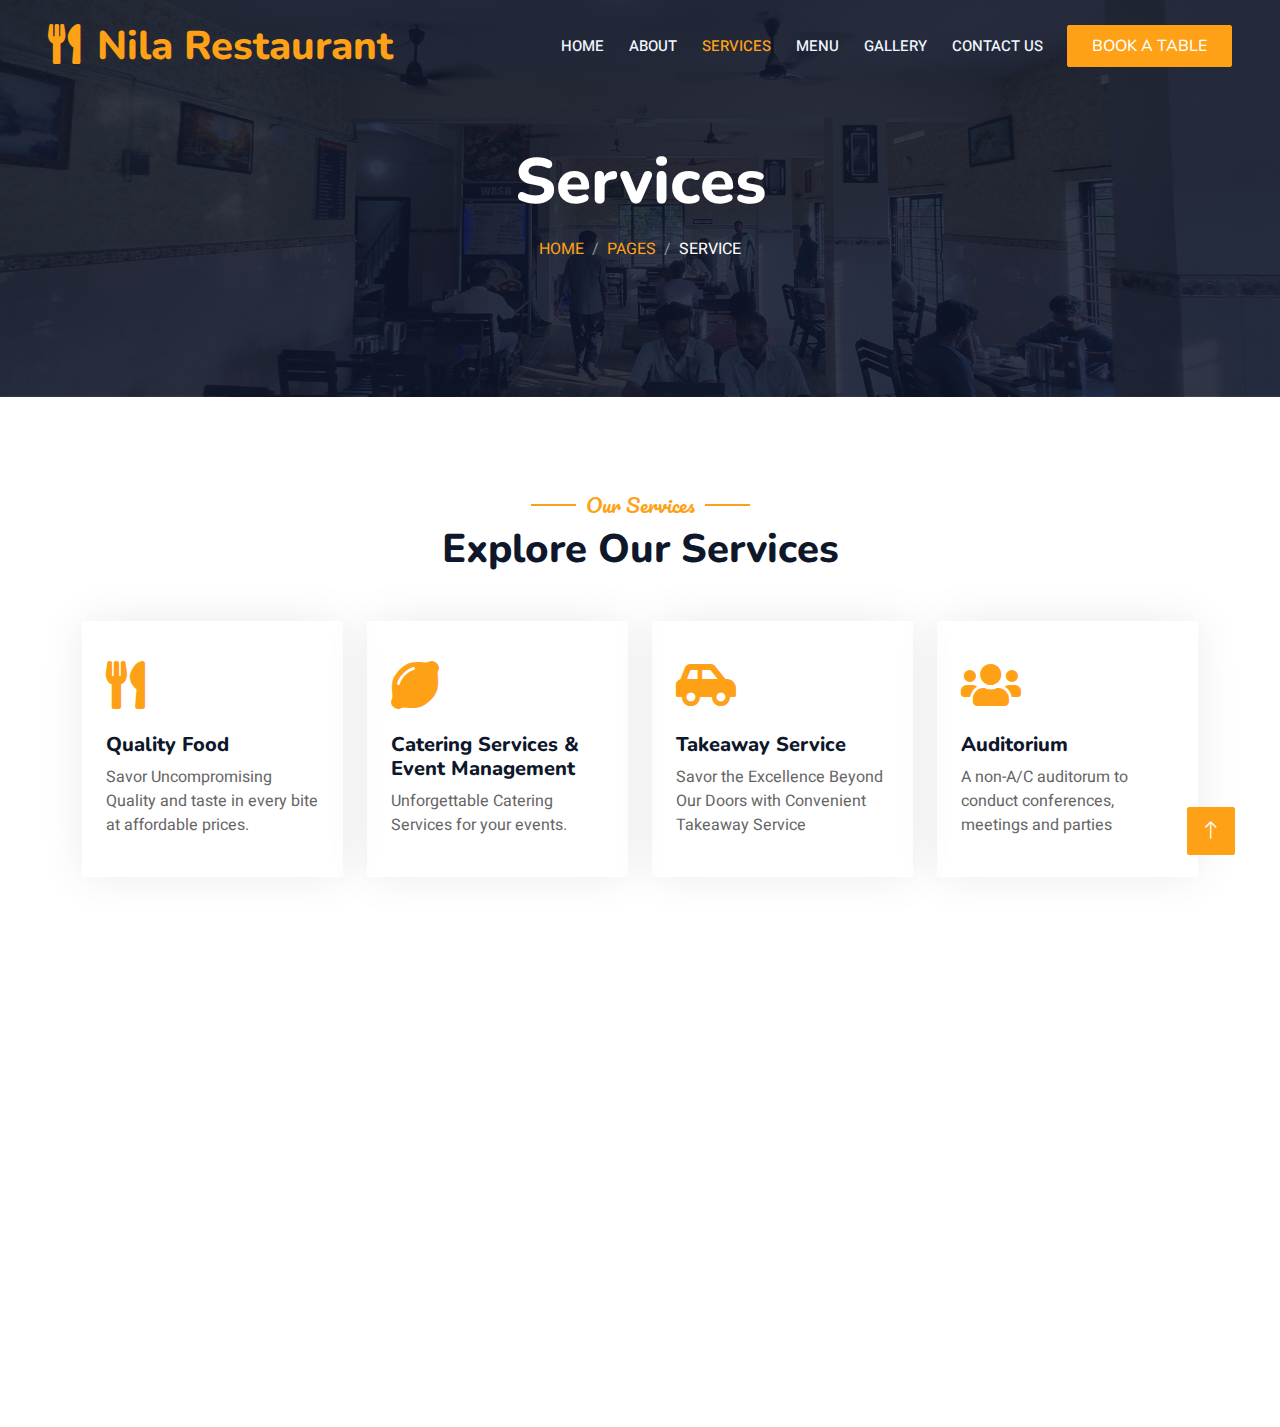
<file: Output/service.html>
<!DOCTYPE html>
<html lang="en">

<head>
    <meta charset="utf-8">
    <title>Nila Restaurant Chengannur</title>
    <meta content="width=device-width, initial-scale=1.0" name="viewport">
    <meta content="" name="keywords">
    <meta content="" name="description">

    <!-- Favicon -->
    <link href="img/favicon.ico" rel="icon">

    <!-- Google Web Fonts -->
    <link rel="preconnect" href="https://fonts.googleapis.com">
    <link rel="preconnect" href="https://fonts.gstatic.com" crossorigin>
    <link href="https://fonts.googleapis.com/css2?family=Heebo:wght@400;500;600&family=Nunito:wght@600;700;800&family=Pacifico&display=swap" rel="stylesheet">

    <!-- Icon Font Stylesheet -->
    <link href="https://cdnjs.cloudflare.com/ajax/libs/font-awesome/5.10.0/css/all.min.css" rel="stylesheet">
    <link href="https://cdn.jsdelivr.net/npm/bootstrap-icons@1.4.1/font/bootstrap-icons.css" rel="stylesheet">

    <!-- Libraries Stylesheet -->
    <link href="lib/animate/animate.min.css" rel="stylesheet">
    <link href="lib/owlcarousel/assets/owl.carousel.min.css" rel="stylesheet">
    <link href="lib/tempusdominus/css/tempusdominus-bootstrap-4.min.css" rel="stylesheet" />

    <!-- Customized Bootstrap Stylesheet -->
    <link href="css/bootstrap.min.css" rel="stylesheet">

    <!-- Template Stylesheet -->
    <link href="css/style.css" rel="stylesheet">
</head>

<body>
    <div class="container-xxl bg-white p-0">
        <!-- Spinner Start -->
        <div id="spinner" class="show bg-white position-fixed translate-middle w-100 vh-100 top-50 start-50 d-flex align-items-center justify-content-center">
            <div class="spinner-border text-primary" style="width: 3rem; height: 3rem;" role="status">
                <span class="sr-only">Loading...</span>
            </div>
        </div>
        <!-- Spinner End -->


        <!-- Navbar & Hero Start -->
        <div class="container-xxl position-relative p-0">
            <nav class="navbar navbar-expand-lg navbar-dark bg-dark px-4 px-lg-5 py-3 py-lg-0">
                <a href="" class="navbar-brand p-0">
                    <h1 class="text-primary m-0"><i class="fa fa-utensils me-3"></i>Nila Restaurant</h1>
                    <!-- <img src="img/logo.png" alt="Logo"> -->
                </a>
                <button class="navbar-toggler" type="button" data-bs-toggle="collapse" data-bs-target="#navbarCollapse">
                    <span class="fa fa-bars"></span>
                </button>
                <div class="collapse navbar-collapse" id="navbarCollapse">
                    <div class="navbar-nav ms-auto py-0 pe-4">
                        <a href="index.html" class="nav-item nav-link ">Home</a>
                        <a href="about.html" class="nav-item nav-link">About</a>
                        <a href="service.html" class="nav-item nav-link active">Services</a>
                        <a href="menu.html" class="nav-item nav-link">Menu</a>
                        <a href="https://www.instagram.com/nilachengannur/" class="nav-item nav-link "target="_blank">Gallery</a>
                        
                        <a href="contact.html" class="nav-item nav-link">Contact Us</a>
                    </div>
                    <a href="tel:+91 9847356783" class="btn btn-primary py-2 px-4">Book A Table</a>
                </div>
            </nav>

            <div class="container-xxl py-5 bg-dark hero-header mb-5">
                <div class="container text-center my-5 pt-5 pb-4">
                    <h1 class="display-3 text-white mb-3 animated slideInDown">Services</h1>
                    <nav aria-label="breadcrumb">
                        <ol class="breadcrumb justify-content-center text-uppercase">
                            <li class="breadcrumb-item"><a href="#">Home</a></li>
                            <li class="breadcrumb-item"><a href="#">Pages</a></li>
                            <li class="breadcrumb-item text-white active" aria-current="page">Service</li>
                        </ol>
                    </nav>
                </div>
            </div>
        </div>
        <!-- Navbar & Hero End -->


        <!-- Service Start -->
        <div class="container-xxl py-5">
            <div class="container">
                <div class="text-center wow fadeInUp" data-wow-delay="0.1s">
                    <h5 class="section-title ff-secondary text-center text-primary fw-normal">Our Services</h5>
                    <h1 class="mb-5">Explore Our Services</h1>
                </div>
                <div class="row g-4">
                   
                    <div class="col-lg-3 col-sm-6 wow fadeInUp" data-wow-delay="0.3s">
                        <div class="service-item rounded pt-3">
                            <div class="p-4">
                                <i class="fa fa-3x fa-utensils text-primary mb-4"></i>
                                <h5>Quality Food</h5>
                                <p>Savor Uncompromising Quality and taste in every bite at affordable prices.</p>
                            </div>
                        </div>
                    </div>
                    <div class="col-lg-3 col-sm-6 wow fadeInUp" data-wow-delay="0.5s">
                        <div class="service-item rounded pt-3">
                            <div class="p-4">
                                <i class="fa fa-3x fas fa-lemon text-primary mb-4"></i>
                                <h5>Catering Services & Event Management</h5>
                                <p>Unforgettable Catering Services for your events.</p>
                            </div>
                        </div>
                    </div>
                    <div class="col-lg-3 col-sm-6 wow fadeInUp" data-wow-delay="0.7s">
                        <div class="service-item rounded pt-3">
                            <div class="p-4">
                                <i class="fa fa-3x fas fa-car-side text-primary mb-4"></i>
                                <h5>Takeaway Service</h5>
                                <p>Savor the Excellence Beyond Our Doors with Convenient Takeaway Service</p>
                            </div>
                        </div>
                    </div>
                    <div class="col-lg-3 col-sm-6 wow fadeInUp" data-wow-delay="0.1s">
                        <div class="service-item rounded pt-3">
                            <div class="p-4">
                                <i class="fa fa-3x fas fa-users text-primary mb-4"></i>
                                <h5>Auditorium</h5>
                                <p>A non-A/C auditorum to conduct conferences, meetings and parties</p>
                            </div>
                        </div>
                    </div>
                    
                    
                </div>
            </div>
        </div>
        <!-- Service End -->
        

       <!-- Footer Start -->
       <div class="container-fluid bg-dark text-light footer pt-5 mt-5 wow fadeIn" data-wow-delay="0.1s">
        <div class="container py-5">
            <div class="row g-5">
                <div class="col-lg-3 col-md-6">
                    <h4 class="section-title ff-secondary text-start text-primary fw-normal mb-4">Company</h4>
                    <a class="btn btn-link" href="">About Us</a>
                    <a class="btn btn-link" href="">Contact Us</a>
                    
                </div>
                <div class="col-lg-3 col-md-6">
                    <h4 class="section-title ff-secondary text-start text-primary fw-normal mb-4">Contact</h4>
                    <p class="mb-2"><i class="fa fa-map-marker-alt me-3"></i>Chengannur, Kerala 689121</p>
                    <p class="mb-2"><i class="fa fa-phone-alt me-3"></i>+91 9847356783</p>
                    <p class="mb-2"><i class="fa fa-envelope me-3"></i>nilachengannur@gmail.com</p>
                    <div class="d-flex pt-2">
                        <a class="btn btn-outline-light btn-social" href=""><i class="fab fa-whatsapp"></i></a>
                        <a class="btn btn-outline-light btn-social" href=""><i class="fab fa-facebook-f"></i></a>
                        <a class="btn btn-outline-light btn-social" href=""><i class="fab fa-instagram"></i></a>
                        
                    </div>
                </div>
                <div class="col-lg-3 col-md-6">
                    <h4 class="section-title ff-secondary text-start text-primary fw-normal mb-4">Opening</h4>
                    <h5 class="text-light fw-normal">Monday - Saturday</h5>
                    <p>08:00 AM - 09:00 PM</p>
                    <h5 class="text-light fw-normal">Sunday  Holiday</h5>
                    
                </div>
                <div class="col-lg-3 col-md-6">
                    <h4 class="section-title ff-secondary text-start text-primary fw-normal mb-4">Newsletter</h4>
                    <p>Enter your e-mail to receive future updates.</p>
                    <div class="position-relative mx-auto" style="max-width: 400px;">
                        <input class="form-control border-primary w-100 py-3 ps-4 pe-5" type="text" placeholder="Your email">
                        <button type="button" class="btn btn-primary py-2 position-absolute top-0 end-0 mt-2 me-2">SignUp</button>
                    </div>
                </div>
            </div>
        </div>
        <div class="container">
            <div class="copyright">
                <div class="row">
                    <div class="col-md-6 text-center text-md-start mb-3 mb-md-0">
                        &copy; <a class="border-bottom" href="#">Nila Restaurant</a>, All Right Reserved. 
                        
                        
                         <a class="border-bottom" href="https://htmlcodex.com"></a><br><br>
                        &nbsp &nbsp Designed and Maintained By <a class="border-bottom" href="" target="_blank">BuzzyBeePix Media</a>
                    </div>
                    <div class="col-md-6 text-center text-md-end">
                        <div class="footer-menu">
                           
                        </div>
                    </div>
                </div>
            </div>
        </div>
    </div>
    <!-- Footer End -->




        <!-- Back to Top -->
        <a href="#" class="btn btn-lg btn-primary btn-lg-square back-to-top"><i class="bi bi-arrow-up"></i></a>
    </div>

    <!-- JavaScript Libraries -->
    <script src="https://code.jquery.com/jquery-3.4.1.min.js"></script>
    <script src="https://cdn.jsdelivr.net/npm/bootstrap@5.0.0/dist/js/bootstrap.bundle.min.js"></script>
    <script src="lib/wow/wow.min.js"></script>
    <script src="lib/easing/easing.min.js"></script>
    <script src="lib/waypoints/waypoints.min.js"></script>
    <script src="lib/counterup/counterup.min.js"></script>
    <script src="lib/owlcarousel/owl.carousel.min.js"></script>
    <script src="lib/tempusdominus/js/moment.min.js"></script>
    <script src="lib/tempusdominus/js/moment-timezone.min.js"></script>
    <script src="lib/tempusdominus/js/tempusdominus-bootstrap-4.min.js"></script>

    <!-- Template Javascript -->
    <script src="js/main.js"></script>
</body>

</html>
</file>
<file: css/style.css>
/********** Template CSS **********/
:root {
    --primary: #FEA116;
    --light: #F1F8FF;
    --dark: #0F172B;
}

.ff-secondary {
    font-family: 'Pacifico', cursive;
}

.fw-medium {
    font-weight: 600 !important;
}

.fw-semi-bold {
    font-weight: 700 !important;
}

.back-to-top {
    position: fixed;
    display: none;
    right: 45px;
    bottom: 45px;
    z-index: 99;
}


/*** Spinner ***/
#spinner {
    opacity: 0;
    visibility: hidden;
    transition: opacity .5s ease-out, visibility 0s linear .5s;
    z-index: 99999;
}

#spinner.show {
    transition: opacity .5s ease-out, visibility 0s linear 0s;
    visibility: visible;
    opacity: 1;
}


/*** Button ***/
.btn {
    font-family: 'Nunito', sans-serif;
    font-weight: 500;
    text-transform: uppercase;
    transition: .5s;
}

.btn.btn-primary,
.btn.btn-secondary {
    color: #FFFFFF;
}

.btn-square {
    width: 38px;
    height: 38px;
}

.btn-sm-square {
    width: 32px;
    height: 32px;
}

.btn-lg-square {
    width: 48px;
    height: 48px;
}

.btn-square,
.btn-sm-square,
.btn-lg-square {
    padding: 0;
    display: flex;
    align-items: center;
    justify-content: center;
    font-weight: normal;
    border-radius: 2px;
}


/*** Navbar ***/
.navbar-dark .navbar-nav .nav-link {
    position: relative;
    margin-left: 25px;
    padding: 35px 0;
    font-size: 15px;
    color: var(--light) !important;
    text-transform: uppercase;
    font-weight: 500;
    outline: none;
    transition: .5s;
}

.sticky-top.navbar-dark .navbar-nav .nav-link {
    padding: 20px 0;
}

.navbar-dark .navbar-nav .nav-link:hover,
.navbar-dark .navbar-nav .nav-link.active {
    color: var(--primary) !important;
}

.navbar-dark .navbar-brand img {
    max-height: 60px;
    transition: .5s;
}

.sticky-top.navbar-dark .navbar-brand img {
    max-height: 45px;
}

@media (max-width: 991.98px) {
    .sticky-top.navbar-dark {
        position: relative;
    }

    .navbar-dark .navbar-collapse {
        margin-top: 15px;
        border-top: 1px solid rgba(255, 255, 255, .1)
    }

    .navbar-dark .navbar-nav .nav-link,
    .sticky-top.navbar-dark .navbar-nav .nav-link {
        padding: 10px 0;
        margin-left: 0;
    }

    .navbar-dark .navbar-brand img {
        max-height: 45px;
    }
}

@media (min-width: 992px) {
    .navbar-dark {
        position: absolute;
        width: 100%;
        top: 0;
        left: 0;
        z-index: 999;
        background: transparent !important;
    }
    
    .sticky-top.navbar-dark {
        position: fixed;
        background: var(--dark) !important;
    }
}



/*** Hero Header ***/
.hero-header {
    background: linear-gradient(rgba(15, 23, 43, .85), rgba(15, 23, 43, .85)), url(../img/nila-store.jpg);
    background-position: center center;
    background-repeat: no-repeat;
    background-size: cover;
}

.hero-header img {
   /* animation: imgRotate 50s linear infinite;*/
    animation: fade 1.5s infinite;
}

@keyframes imgRotate { 
    100% { 
        transform: rotate(360deg); 
    } 
}


@keyframes fade {
    0% {
      opacity: 0;
    }
    75% {
      opacity: 1;
    }
    100% {
      opacity: 0;
    }
  }

.breadcrumb-item + .breadcrumb-item::before {
    color: rgba(255, 255, 255, .5);
}


/*** Section Title ***/
.section-title {
    position: relative;
    display: inline-block;
}

.section-title::before {
    position: absolute;
    content: "";
    width: 45px;
    height: 2px;
    top: 50%;
    left: -55px;
    margin-top: -1px;
    background: var(--primary);
}

.section-title::after {
    position: absolute;
    content: "";
    width: 45px;
    height: 2px;
    top: 50%;
    right: -55px;
    margin-top: -1px;
    background: var(--primary);
}

.section-title.text-start::before,
.section-title.text-end::after {
    display: none;
}


/*** Service ***/
.service-item {
    box-shadow: 0 0 45px rgba(0, 0, 0, .08);
    transition: .5s;
}

.service-item:hover {
    background: var(--primary);
}

.service-item * {
    transition: .5s;
}

.service-item:hover * {
    color: var(--light) !important;
}


/*** Food Menu ***/
.nav-pills .nav-item .active {
    border-bottom: 2px solid var(--primary);
}


/*** Youtube Video ***/
.video {
    position: relative;
    height: 100%;
    min-height: 500px;
    background: linear-gradient(rgba(15, 23, 43, .1), rgba(15, 23, 43, .1)), url(../img/video.jpg);
    background-position: center center;
    background-repeat: no-repeat;
    background-size: cover;
}

.video .btn-play {
    position: absolute;
    z-index: 3;
    top: 50%;
    left: 50%;
    transform: translateX(-50%) translateY(-50%);
    box-sizing: content-box;
    display: block;
    width: 32px;
    height: 44px;
    border-radius: 50%;
    border: none;
    outline: none;
    padding: 18px 20px 18px 28px;
}

.video .btn-play:before {
    content: "";
    position: absolute;
    z-index: 0;
    left: 50%;
    top: 50%;
    transform: translateX(-50%) translateY(-50%);
    display: block;
    width: 100px;
    height: 100px;
    background: var(--primary);
    border-radius: 50%;
    animation: pulse-border 1500ms ease-out infinite;
}

.video .btn-play:after {
    content: "";
    position: absolute;
    z-index: 1;
    left: 50%;
    top: 50%;
    transform: translateX(-50%) translateY(-50%);
    display: block;
    width: 100px;
    height: 100px;
    background: var(--primary);
    border-radius: 50%;
    transition: all 200ms;
}

.video .btn-play img {
    position: relative;
    z-index: 3;
    max-width: 100%;
    width: auto;
    height: auto;
}

.video .btn-play span {
    display: block;
    position: relative;
    z-index: 3;
    width: 0;
    height: 0;
    border-left: 32px solid var(--dark);
    border-top: 22px solid transparent;
    border-bottom: 22px solid transparent;
}

@keyframes pulse-border {
    0% {
        transform: translateX(-50%) translateY(-50%) translateZ(0) scale(1);
        opacity: 1;
    }

    100% {
        transform: translateX(-50%) translateY(-50%) translateZ(0) scale(1.5);
        opacity: 0;
    }
}

#videoModal {
    z-index: 99999;
}

#videoModal .modal-dialog {
    position: relative;
    max-width: 800px;
    margin: 60px auto 0 auto;
}

#videoModal .modal-body {
    position: relative;
    padding: 0px;
}

#videoModal .close {
    position: absolute;
    width: 30px;
    height: 30px;
    right: 0px;
    top: -30px;
    z-index: 999;
    font-size: 30px;
    font-weight: normal;
    color: #FFFFFF;
    background: #000000;
    opacity: 1;
}


/*** Team ***/
.team-item {
    box-shadow: 0 0 45px rgba(0, 0, 0, .08);
    height: calc(100% - 38px);
    transition: .5s;
}

.team-item img {
    transition: .5s;
}

.team-item:hover img {
    transform: scale(1.1);
}

.team-item:hover {
    height: 100%;
}

.team-item .btn {
    border-radius: 38px 38px 0 0;
}


/*** Testimonial ***/
.testimonial-carousel .owl-item .testimonial-item,
.testimonial-carousel .owl-item.center .testimonial-item * {
    transition: .5s;
}

.testimonial-carousel .owl-item.center .testimonial-item {
    background: var(--primary) !important;
    border-color: var(--primary) !important;
}

.testimonial-carousel .owl-item.center .testimonial-item * {
    color: var(--light) !important;
}

.testimonial-carousel .owl-dots {
    margin-top: 24px;
    display: flex;
    align-items: flex-end;
    justify-content: center;
}

.testimonial-carousel .owl-dot {
    position: relative;
    display: inline-block;
    margin: 0 5px;
    width: 15px;
    height: 15px;
    border: 1px solid #CCCCCC;
    border-radius: 15px;
    transition: .5s;
}

.testimonial-carousel .owl-dot.active {
    background: var(--primary);
    border-color: var(--primary);
}


/*** Footer ***/
.footer .btn.btn-social {
    margin-right: 5px;
    width: 35px;
    height: 35px;
    display: flex;
    align-items: center;
    justify-content: center;
    color: var(--light);
    border: 1px solid #FFFFFF;
    border-radius: 35px;
    transition: .3s;
}

.footer .btn.btn-social:hover {
    color: var(--primary);
}

.footer .btn.btn-link {
    display: block;
    margin-bottom: 5px;
    padding: 0;
    text-align: left;
    color: #FFFFFF;
    font-size: 15px;
    font-weight: normal;
    text-transform: capitalize;
    transition: .3s;
}

.footer .btn.btn-link::before {
    position: relative;
    content: "\f105";
    font-family: "Font Awesome 5 Free";
    font-weight: 900;
    margin-right: 10px;
}

.footer .btn.btn-link:hover {
    letter-spacing: 1px;
    box-shadow: none;
}

.footer .copyright {
    padding: 25px 0;
    font-size: 15px;
    border-top: 1px solid rgba(256, 256, 256, .1);
}

.footer .copyright a {
    color: var(--light);
}

.footer .footer-menu a {
    margin-right: 15px;
    padding-right: 15px;
    border-right: 1px solid rgba(255, 255, 255, .1);
}

.footer .footer-menu a:last-child {
    margin-right: 0;
    padding-right: 0;
    border-right: none;
}
</file>
<file: Output/css/style.css>
/********** Template CSS **********/
:root {
    --primary: #FEA116;
    --light: #F1F8FF;
    --dark: #0F172B;
}

.ff-secondary {
    font-family: 'Pacifico', cursive;
}

.fw-medium {
    font-weight: 600 !important;
}

.fw-semi-bold {
    font-weight: 700 !important;
}

.back-to-top {
    position: fixed;
    display: none;
    right: 45px;
    bottom: 45px;
    z-index: 99;
}


/*** Spinner ***/
#spinner {
    opacity: 0;
    visibility: hidden;
    transition: opacity .5s ease-out, visibility 0s linear .5s;
    z-index: 99999;
}

#spinner.show {
    transition: opacity .5s ease-out, visibility 0s linear 0s;
    visibility: visible;
    opacity: 1;
}


/*** Button ***/
.btn {
    font-family: 'Nunito', sans-serif;
    font-weight: 500;
    text-transform: uppercase;
    transition: .5s;
}

.btn.btn-primary,
.btn.btn-secondary {
    color: #FFFFFF;
}

.btn-square {
    width: 38px;
    height: 38px;
}

.btn-sm-square {
    width: 32px;
    height: 32px;
}

.btn-lg-square {
    width: 48px;
    height: 48px;
}

.btn-square,
.btn-sm-square,
.btn-lg-square {
    padding: 0;
    display: flex;
    align-items: center;
    justify-content: center;
    font-weight: normal;
    border-radius: 2px;
}


/*** Navbar ***/
.navbar-dark .navbar-nav .nav-link {
    position: relative;
    margin-left: 25px;
    padding: 35px 0;
    font-size: 15px;
    color: var(--light) !important;
    text-transform: uppercase;
    font-weight: 500;
    outline: none;
    transition: .5s;
}

.sticky-top.navbar-dark .navbar-nav .nav-link {
    padding: 20px 0;
}

.navbar-dark .navbar-nav .nav-link:hover,
.navbar-dark .navbar-nav .nav-link.active {
    color: var(--primary) !important;
}

.navbar-dark .navbar-brand img {
    max-height: 60px;
    transition: .5s;
}

.sticky-top.navbar-dark .navbar-brand img {
    max-height: 45px;
}

@media (max-width: 991.98px) {
    .sticky-top.navbar-dark {
        position: relative;
    }

    .navbar-dark .navbar-collapse {
        margin-top: 15px;
        border-top: 1px solid rgba(255, 255, 255, .1)
    }

    .navbar-dark .navbar-nav .nav-link,
    .sticky-top.navbar-dark .navbar-nav .nav-link {
        padding: 10px 0;
        margin-left: 0;
    }

    .navbar-dark .navbar-brand img {
        max-height: 45px;
    }
}

@media (min-width: 992px) {
    .navbar-dark {
        position: absolute;
        width: 100%;
        top: 0;
        left: 0;
        z-index: 999;
        background: transparent !important;
    }
    
    .sticky-top.navbar-dark {
        position: fixed;
        background: var(--dark) !important;
    }
}



/*** Hero Header ***/
.hero-header {
    background: linear-gradient(rgba(15, 23, 43, .85), rgba(15, 23, 43, .85)), url(../img/nila-store.jpg);
    background-position: center center;
    background-repeat: no-repeat;
    background-size: cover;
}

.hero-header img {
   /* animation: imgRotate 50s linear infinite;*/
    animation: fade 1.5s infinite;
}

@keyframes imgRotate { 
    100% { 
        transform: rotate(360deg); 
    } 
}


@keyframes fade {
    0% {
      opacity: 0;
    }
    75% {
      opacity: 1;
    }
    100% {
      opacity: 0;
    }
  }

.breadcrumb-item + .breadcrumb-item::before {
    color: rgba(255, 255, 255, .5);
}


/*** Section Title ***/
.section-title {
    position: relative;
    display: inline-block;
}

.section-title::before {
    position: absolute;
    content: "";
    width: 45px;
    height: 2px;
    top: 50%;
    left: -55px;
    margin-top: -1px;
    background: var(--primary);
}

.section-title::after {
    position: absolute;
    content: "";
    width: 45px;
    height: 2px;
    top: 50%;
    right: -55px;
    margin-top: -1px;
    background: var(--primary);
}

.section-title.text-start::before,
.section-title.text-end::after {
    display: none;
}


/*** Service ***/
.service-item {
    box-shadow: 0 0 45px rgba(0, 0, 0, .08);
    transition: .5s;
}

.service-item:hover {
    background: var(--primary);
}

.service-item * {
    transition: .5s;
}

.service-item:hover * {
    color: var(--light) !important;
}


/*** Food Menu ***/
.nav-pills .nav-item .active {
    border-bottom: 2px solid var(--primary);
}


/*** Youtube Video ***/
.video {
    position: relative;
    height: 100%;
    min-height: 500px;
    background: linear-gradient(rgba(15, 23, 43, .1), rgba(15, 23, 43, .1)), url(../img/video.jpg);
    background-position: center center;
    background-repeat: no-repeat;
    background-size: cover;
}

.video .btn-play {
    position: absolute;
    z-index: 3;
    top: 50%;
    left: 50%;
    transform: translateX(-50%) translateY(-50%);
    box-sizing: content-box;
    display: block;
    width: 32px;
    height: 44px;
    border-radius: 50%;
    border: none;
    outline: none;
    padding: 18px 20px 18px 28px;
}

.video .btn-play:before {
    content: "";
    position: absolute;
    z-index: 0;
    left: 50%;
    top: 50%;
    transform: translateX(-50%) translateY(-50%);
    display: block;
    width: 100px;
    height: 100px;
    background: var(--primary);
    border-radius: 50%;
    animation: pulse-border 1500ms ease-out infinite;
}

.video .btn-play:after {
    content: "";
    position: absolute;
    z-index: 1;
    left: 50%;
    top: 50%;
    transform: translateX(-50%) translateY(-50%);
    display: block;
    width: 100px;
    height: 100px;
    background: var(--primary);
    border-radius: 50%;
    transition: all 200ms;
}

.video .btn-play img {
    position: relative;
    z-index: 3;
    max-width: 100%;
    width: auto;
    height: auto;
}

.video .btn-play span {
    display: block;
    position: relative;
    z-index: 3;
    width: 0;
    height: 0;
    border-left: 32px solid var(--dark);
    border-top: 22px solid transparent;
    border-bottom: 22px solid transparent;
}

@keyframes pulse-border {
    0% {
        transform: translateX(-50%) translateY(-50%) translateZ(0) scale(1);
        opacity: 1;
    }

    100% {
        transform: translateX(-50%) translateY(-50%) translateZ(0) scale(1.5);
        opacity: 0;
    }
}

#videoModal {
    z-index: 99999;
}

#videoModal .modal-dialog {
    position: relative;
    max-width: 800px;
    margin: 60px auto 0 auto;
}

#videoModal .modal-body {
    position: relative;
    padding: 0px;
}

#videoModal .close {
    position: absolute;
    width: 30px;
    height: 30px;
    right: 0px;
    top: -30px;
    z-index: 999;
    font-size: 30px;
    font-weight: normal;
    color: #FFFFFF;
    background: #000000;
    opacity: 1;
}


/*** Team ***/
.team-item {
    box-shadow: 0 0 45px rgba(0, 0, 0, .08);
    height: calc(100% - 38px);
    transition: .5s;
}

.team-item img {
    transition: .5s;
}

.team-item:hover img {
    transform: scale(1.1);
}

.team-item:hover {
    height: 100%;
}

.team-item .btn {
    border-radius: 38px 38px 0 0;
}


/*** Testimonial ***/
.testimonial-carousel .owl-item .testimonial-item,
.testimonial-carousel .owl-item.center .testimonial-item * {
    transition: .5s;
}

.testimonial-carousel .owl-item.center .testimonial-item {
    background: var(--primary) !important;
    border-color: var(--primary) !important;
}

.testimonial-carousel .owl-item.center .testimonial-item * {
    color: var(--light) !important;
}

.testimonial-carousel .owl-dots {
    margin-top: 24px;
    display: flex;
    align-items: flex-end;
    justify-content: center;
}

.testimonial-carousel .owl-dot {
    position: relative;
    display: inline-block;
    margin: 0 5px;
    width: 15px;
    height: 15px;
    border: 1px solid #CCCCCC;
    border-radius: 15px;
    transition: .5s;
}

.testimonial-carousel .owl-dot.active {
    background: var(--primary);
    border-color: var(--primary);
}


/*** Footer ***/
.footer .btn.btn-social {
    margin-right: 5px;
    width: 35px;
    height: 35px;
    display: flex;
    align-items: center;
    justify-content: center;
    color: var(--light);
    border: 1px solid #FFFFFF;
    border-radius: 35px;
    transition: .3s;
}

.footer .btn.btn-social:hover {
    color: var(--primary);
}

.footer .btn.btn-link {
    display: block;
    margin-bottom: 5px;
    padding: 0;
    text-align: left;
    color: #FFFFFF;
    font-size: 15px;
    font-weight: normal;
    text-transform: capitalize;
    transition: .3s;
}

.footer .btn.btn-link::before {
    position: relative;
    content: "\f105";
    font-family: "Font Awesome 5 Free";
    font-weight: 900;
    margin-right: 10px;
}

.footer .btn.btn-link:hover {
    letter-spacing: 1px;
    box-shadow: none;
}

.footer .copyright {
    padding: 25px 0;
    font-size: 15px;
    border-top: 1px solid rgba(256, 256, 256, .1);
}

.footer .copyright a {
    color: var(--light);
}

.footer .footer-menu a {
    margin-right: 15px;
    padding-right: 15px;
    border-right: 1px solid rgba(255, 255, 255, .1);
}

.footer .footer-menu a:last-child {
    margin-right: 0;
    padding-right: 0;
    border-right: none;
}
</file>
